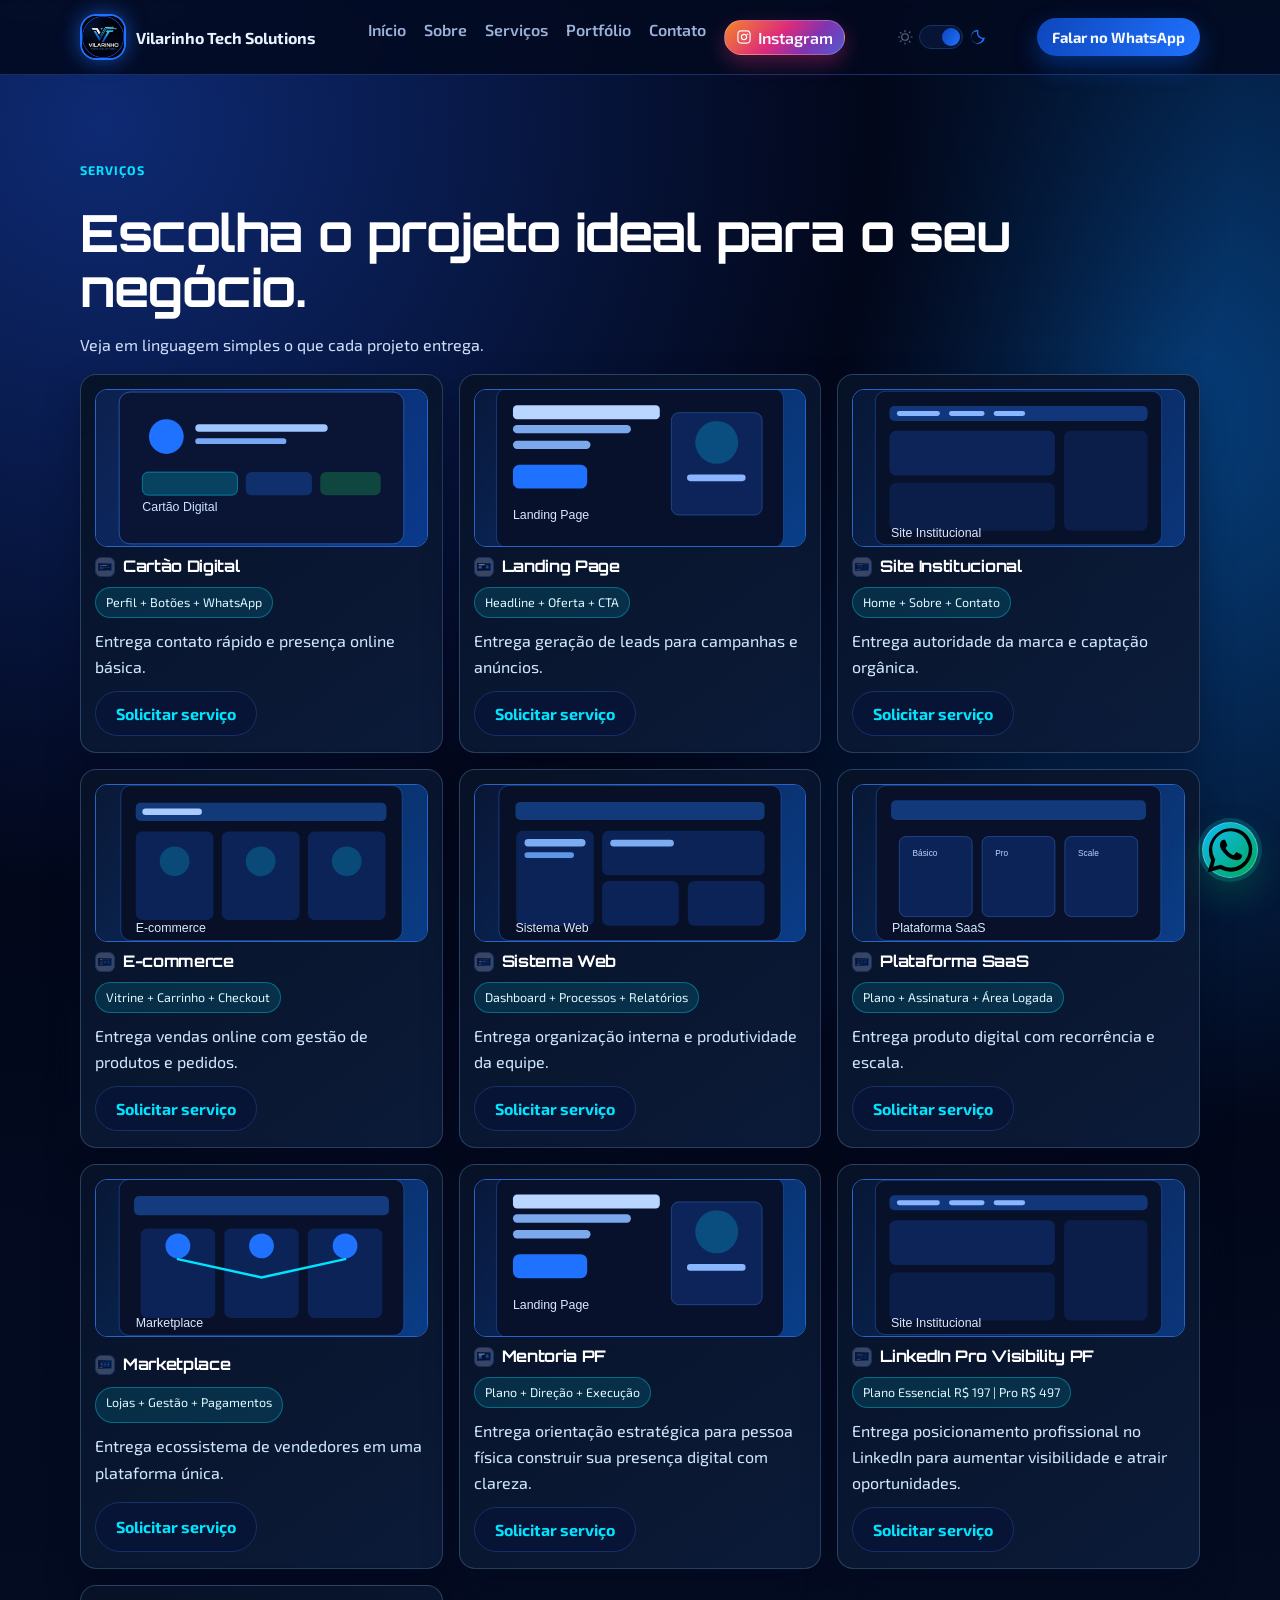
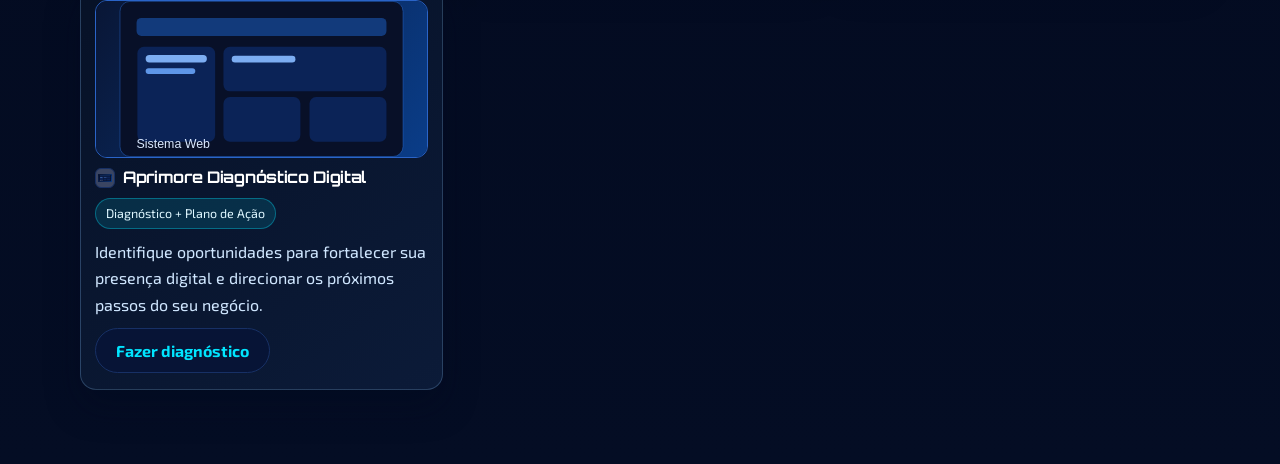
<file: servicos.html>
<!doctype html>
<html lang="pt-BR" data-theme="dark">
  <head>
    <meta charset="UTF-8" />
    <meta name="viewport" content="width=device-width, initial-scale=1.0" />
    <title>Serviços | Vilarinho Tech Solutions</title>
    <meta
      name="description"
      content="Tipos de projeto da Vilarinho Tech Solutions com linguagem simples e foco no que cada serviço entrega."
    />
    <link rel="preconnect" href="https://fonts.googleapis.com" />
    <link rel="preconnect" href="https://fonts.gstatic.com" crossorigin />
    <link
      href="https://fonts.googleapis.com/css2?family=Exo+2:wght@400;500;600;700&family=Orbitron:wght@500;700;800&display=swap"
      rel="stylesheet"
    />
    <link rel="icon" type="image/jpeg" href="assets/logo_.jpg" />
    <link rel="stylesheet" href="style.css" />
  </head>
  <body>
    <div class="bg-floating-icons" aria-hidden="true">
      <span>WEB</span>
      <span>API</span>
      <span>UI</span>
      <span>SEO</span>
      <span>VTS</span>
      <span>DATA</span>
    </div>

    <header class="topbar">
      <div class="container topbar-inner">
        <a class="brand" href="index.html#inicio">
          <img src="assets/logo_.jpg" alt="Vilarinho Tech Solutions" />
          <span>Vilarinho Tech Solutions</span>
        </a>

        <nav class="nav">
          <a href="index.html#inicio">Início</a>
          <a href="index.html#sobre">Sobre</a>
          <a href="servicos.html">Serviços</a>
          <a href="index.html#portfolio">Portfólio</a>
          <a href="index.html#contato">Contato</a>
          <a
            class="instagram-link"
            href="https://www.instagram.com/vilarinho_tech_solutions/"
            target="_blank"
            rel="noreferrer"
          >
            <svg viewBox="0 0 24 24" aria-hidden="true">
              <path
                d="M7.75 2h8.5A5.75 5.75 0 0122 7.75v8.5A5.75 5.75 0 0116.25 22h-8.5A5.75 5.75 0 012 16.25v-8.5A5.75 5.75 0 017.75 2zm0 1.8A3.95 3.95 0 003.8 7.75v8.5a3.95 3.95 0 003.95 3.95h8.5a3.95 3.95 0 003.95-3.95v-8.5a3.95 3.95 0 00-3.95-3.95h-8.5zM12 7.2A4.8 4.8 0 1112 16.8 4.8 4.8 0 0112 7.2zm0 1.8a3 3 0 100 6 3 3 0 000-6zm5.25-2.15a1.15 1.15 0 110 2.3 1.15 1.15 0 010-2.3z"
              ></path>
            </svg>
            <span>Instagram</span></a
          >
        </nav>

        <label
          class="theme-toggle"
          for="theme-toggle-input"
          aria-label="Alternar tema claro ou escuro"
        >
          <span class="theme-icon theme-icon-sun" aria-hidden="true">
            <svg viewBox="0 0 24 24">
              <path
                d="M12 6.2a5.8 5.8 0 100 11.6 5.8 5.8 0 000-11.6zm0 1.8a4 4 0 110 8 4 4 0 010-8zM12 1.5a.9.9 0 01.9.9v1.7a.9.9 0 11-1.8 0V2.4a.9.9 0 01.9-.9zm0 18.8a.9.9 0 01.9.9v1.3a.9.9 0 11-1.8 0v-1.3a.9.9 0 01.9-.9zM4.4 4.4a.9.9 0 011.27 0l1.2 1.2A.9.9 0 115.6 6.87l-1.2-1.2a.9.9 0 010-1.27zm13.53 13.53a.9.9 0 011.27 0l.9.9a.9.9 0 11-1.27 1.27l-.9-.9a.9.9 0 010-1.27zM1.5 12a.9.9 0 01.9-.9h1.7a.9.9 0 110 1.8H2.4a.9.9 0 01-.9-.9zm18.8 0a.9.9 0 01.9-.9h1.3a.9.9 0 110 1.8h-1.3a.9.9 0 01-.9-.9zM4.4 19.6a.9.9 0 010-1.27l1.2-1.2a.9.9 0 111.27 1.27l-1.2 1.2a.9.9 0 01-1.27 0zm13.53-13.53a.9.9 0 010-1.27l.9-.9a.9.9 0 111.27 1.27l-.9.9a.9.9 0 01-1.27 0z"
              ></path>
            </svg>
          </span>
          <input type="checkbox" id="theme-toggle-input" />
          <span class="theme-toggle-track" aria-hidden="true"
            ><span class="theme-toggle-thumb"></span
          ></span>
          <span class="theme-icon theme-icon-moon" aria-hidden="true">
            <svg viewBox="0 0 24 24">
              <path
                d="M13.4 2.1a.9.9 0 01.84 1.22 7.15 7.15 0 008.44 9.45.9.9 0 011.01 1.26A10.5 10.5 0 1112.34 1.2a.9.9 0 011.06.9zm-1.2 1.56A8.7 8.7 0 1020.28 15a8.95 8.95 0 01-8.08-11.34z"
              ></path>
            </svg>
          </span>
        </label>

        <a
          class="btn btn-sm"
          href="https://wa.me/5541987039711"
          target="_blank"
          rel="noreferrer"
          >Falar no WhatsApp</a
        >
      </div>
    </header>

    <main class="section">
      <div class="container">
        <p class="section-label">Serviços</p>
        <h1>Escolha o projeto ideal para o seu negócio.</h1>
        <p class="subtitle">
          Veja em linguagem simples o que cada projeto entrega.
        </p>

        <div class="template-grid">
          <article class="template-card">
            <img
              class="template-thumb"
              src="assets/servicos/cartao-digital.svg"
              alt="Prévia visual de Cartão Digital"
            />
            <div class="template-title-row">
              <img
                class="template-favicon"
                src="assets/servicos/cartao-digital.svg"
                alt="Favicon Cartão Digital"
              />
              <h4>Cartão Digital</h4>
            </div>
            <div class="template-preview">Perfil + Botões + WhatsApp</div>
            <p>Entrega contato rápido e presença online básica.</p>
            <a
              href="https://wa.me/5541987039711?text=Olá%20Vilarinho%20Tech!%20Quero%20solicitar%20Cartão%20Digital."
              class="btn btn-ghost"
              target="_blank"
              rel="noreferrer"
              >Solicitar serviço</a
            >
          </article>

          <article class="template-card">
            <img
              class="template-thumb"
              src="assets/servicos/landing-page.svg"
              alt="Prévia visual de Landing Page"
            />
            <div class="template-title-row">
              <img
                class="template-favicon"
                src="assets/servicos/landing-page.svg"
                alt="Favicon Landing Page"
              />
              <h4>Landing Page</h4>
            </div>
            <div class="template-preview">Headline + Oferta + CTA</div>
            <p>Entrega geração de leads para campanhas e anúncios.</p>
            <a
              href="https://wa.me/5541987039711?text=Olá%20Vilarinho%20Tech!%20Quero%20solicitar%20Landing%20Page."
              class="btn btn-ghost"
              target="_blank"
              rel="noreferrer"
              >Solicitar serviço</a
            >
          </article>

          <article class="template-card">
            <img
              class="template-thumb"
              src="assets/servicos/site-institucional.svg"
              alt="Prévia visual de Site Institucional"
            />
            <div class="template-title-row">
              <img
                class="template-favicon"
                src="assets/servicos/site-institucional.svg"
                alt="Favicon Site Institucional"
              />
              <h4>Site Institucional</h4>
            </div>
            <div class="template-preview">Home + Sobre + Contato</div>
            <p>Entrega autoridade da marca e captação orgânica.</p>
            <a
              href="https://wa.me/5541987039711?text=Olá%20Vilarinho%20Tech!%20Quero%20solicitar%20Site%20Institucional."
              class="btn btn-ghost"
              target="_blank"
              rel="noreferrer"
              >Solicitar serviço</a
            >
          </article>

          <article class="template-card">
            <img
              class="template-thumb"
              src="assets/servicos/ecommerce.svg"
              alt="Prévia visual de E-commerce"
            />
            <div class="template-title-row">
              <img
                class="template-favicon"
                src="assets/servicos/ecommerce.svg"
                alt="Favicon E-commerce"
              />
              <h4>E-commerce</h4>
            </div>
            <div class="template-preview">Vitrine + Carrinho + Checkout</div>
            <p>Entrega vendas online com gestão de produtos e pedidos.</p>
            <a
              href="https://wa.me/5541987039711?text=Olá%20Vilarinho%20Tech!%20Quero%20solicitar%20E-commerce."
              class="btn btn-ghost"
              target="_blank"
              rel="noreferrer"
              >Solicitar serviço</a
            >
          </article>

          <article class="template-card">
            <img
              class="template-thumb"
              src="assets/servicos/sistema-web.svg"
              alt="Prévia visual de Sistema Web"
            />
            <div class="template-title-row">
              <img
                class="template-favicon"
                src="assets/servicos/sistema-web.svg"
                alt="Favicon Sistema Web"
              />
              <h4>Sistema Web</h4>
            </div>
            <div class="template-preview">
              Dashboard + Processos + Relatórios
            </div>
            <p>Entrega organização interna e produtividade da equipe.</p>
            <a
              href="https://wa.me/5541987039711?text=Olá%20Vilarinho%20Tech!%20Quero%20solicitar%20Sistema%20Web."
              class="btn btn-ghost"
              target="_blank"
              rel="noreferrer"
              >Solicitar serviço</a
            >
          </article>

          <article class="template-card">
            <img
              class="template-thumb"
              src="assets/servicos/saas.svg"
              alt="Prévia visual de Plataforma SaaS"
            />
            <div class="template-title-row">
              <img
                class="template-favicon"
                src="assets/servicos/saas.svg"
                alt="Favicon Plataforma SaaS"
              />
              <h4>Plataforma SaaS</h4>
            </div>
            <div class="template-preview">Plano + Assinatura + Área Logada</div>
            <p>Entrega produto digital com recorrência e escala.</p>
            <a
              href="https://wa.me/5541987039711?text=Olá%20Vilarinho%20Tech!%20Quero%20solicitar%20Plataforma%20SaaS."
              class="btn btn-ghost"
              target="_blank"
              rel="noreferrer"
              >Solicitar serviço</a
            >
          </article>

          <article class="template-card">
            <img
              class="template-thumb"
              src="assets/servicos/marketplace.svg"
              alt="Prévia visual de Marketplace"
            />
            <div class="template-title-row">
              <img
                class="template-favicon"
                src="assets/servicos/marketplace.svg"
                alt="Favicon Marketplace"
              />
              <h4>Marketplace</h4>
            </div>
            <div class="template-preview">Lojas + Gestão + Pagamentos</div>
            <p>Entrega ecossistema de vendedores em uma plataforma única.</p>
            <a
              href="https://wa.me/5541987039711?text=Olá%20Vilarinho%20Tech!%20Quero%20solicitar%20Marketplace."
              class="btn btn-ghost"
              target="_blank"
              rel="noreferrer"
              >Solicitar serviço</a
            >
          </article>

          <article class="template-card">
            <img
              class="template-thumb"
              src="assets/servicos/landing-page.svg"
              alt="Prévia visual de Mentoria Pessoa Física"
            />
            <div class="template-title-row">
              <img
                class="template-favicon"
                src="assets/servicos/landing-page.svg"
                alt="Favicon Mentoria Pessoa Física"
              />
              <h4>Mentoria PF</h4>
            </div>
            <div class="template-preview">Plano + Direção + Execução</div>
            <p>
              Entrega orientação estratégica para pessoa física construir sua
              presença digital com clareza.
            </p>
            <a
              href="https://vilarinhofran-ui.github.io/Mentoria-Vilarinho-Tech/mentoria.index.html#investir"
              class="btn btn-ghost"
              target="_blank"
              rel="noreferrer"
              >Solicitar serviço</a
            >
          </article>

          <article class="template-card">
            <img
              class="template-thumb"
              src="assets/servicos/site-institucional.svg"
              alt="Prévia visual de LinkedIn Pro Visibility"
            />
            <div class="template-title-row">
              <img
                class="template-favicon"
                src="assets/servicos/site-institucional.svg"
                alt="Favicon LinkedIn Pro Visibility"
              />
              <h4>LinkedIn Pro Visibility PF</h4>
            </div>
            <div class="template-preview">
              Plano Essencial R$ 197 | Pro R$ 497
            </div>
            <p>
              Entrega posicionamento profissional no LinkedIn para aumentar
              visibilidade e atrair oportunidades.
            </p>
            <a
              href="https://vilarinhofran-ui.github.io/Mentoria-Vilarinho-Tech/index.html"
              class="btn btn-ghost"
              target="_blank"
              rel="noreferrer"
              >Solicitar serviço</a
            >
          </article>

          <article class="template-card">
            <img
              class="template-thumb"
              src="assets/servicos/sistema-web.svg"
              alt="Prévia visual de Aprimore Diagnóstico Digital"
            />
            <div class="template-title-row">
              <img
                class="template-favicon"
                src="assets/servicos/sistema-web.svg"
                alt="Favicon Aprimore Diagnóstico Digital"
              />
              <h4>Aprimore Diagnóstico Digital</h4>
            </div>
            <div class="template-preview">Diagnóstico + Plano de Ação</div>
            <p>
              Identifique oportunidades para fortalecer sua presença digital e
              direcionar os próximos passos do seu negócio.
            </p>
            <a
              href="https://vilarinho-tech-digital.netlify.app/"
              class="btn btn-ghost"
              target="_blank"
              rel="noreferrer"
              >Fazer diagnóstico</a
            >
          </article>
        </div>
      </div>
    </main>
    <a
      class="floating-whatsapp"
      href="https://wa.me/5541987039711?text=Olá%2C%20Vilarinho%20Tech!%20Quero%20mais%20informações."
      target="_blank"
      rel="noreferrer"
      aria-label="Falar no WhatsApp"
      title="Falar no WhatsApp"
    >
      <svg viewBox="0 0 24 24" aria-hidden="true">
        <path
          d="M19.11 4.89A9.9 9.9 0 003.6 16.57L2 22l5.56-1.55a9.91 9.91 0 004.73 1.2h.01A9.9 9.9 0 0019.11 4.89zM12.3 19.86a8.09 8.09 0 01-4.13-1.14l-.3-.18-3.3.92.9-3.22-.2-.33a8.09 8.09 0 0112.54-10.01 8.09 8.09 0 01-5.51 13.96zm4.44-6.03c-.24-.12-1.4-.69-1.62-.77-.22-.08-.38-.12-.54.12-.16.24-.62.77-.76.93-.14.16-.28.18-.52.06-.24-.12-1-.37-1.91-1.18-.7-.62-1.18-1.38-1.32-1.62-.14-.24-.02-.37.1-.49.11-.11.24-.28.36-.42.12-.14.16-.24.24-.4.08-.16.04-.3-.02-.42-.06-.12-.54-1.3-.74-1.78-.2-.48-.4-.41-.54-.42h-.46c-.16 0-.42.06-.64.3-.22.24-.84.82-.84 2s.86 2.32.98 2.48c.12.16 1.7 2.6 4.12 3.65.58.25 1.04.4 1.39.51.58.18 1.11.15 1.53.09.47-.07 1.4-.57 1.6-1.12.2-.55.2-1.02.14-1.12-.06-.1-.22-.16-.46-.28z"
        ></path>
      </svg>
    </a>

    <script src="theme.js"></script>
  </body>
</html>
</file>
<file: style.css>
/* ==========================
   UNIVERSAL COLOR TOKENS
==========================*/

:root {
  --text: #e8f1ff;
  --text-soft: #c8d5ef;
  --text-muted: #9cb2d9;
  --text-secondary: #a9b9da;

  --card: #071328;
  --card-alt: #0b1838;
  --surface: #0d1b3d;

  --border: #173065;

  --title: #ffffff;

  --icon: #82c7ff;

  --shadow-lg: 0 18px 40px rgba(0, 20, 65, 0.4);
}

:root {
  --bg: #02071a;
  --bg-alt: #06102a;
  --text: #e8f1ff;
  --text-soft: #c8d5ef;
  --text-muted: #9cb2d9;
  --text-secondary: #a9b9da;
  --muted: #9cb2d9;
  --line: #173065;
  --card: #050f2b;
  --card-alt: #0b1838;
  --surface: #0d1b3d;
  --brand: #1f72ff;
  --brand-dark: #0d46bb;
  --accent: #00e5ff;
  --danger-soft: #1b1623;
  --success-soft: #0a1d36;
  --radius: 18px;
  --shadow: 0 16px 40px rgba(0, 20, 65, 0.45);
  --page-bg:
    radial-gradient(circle at 8% 6%, #0e2a73 0, #02071a 34%, transparent 50%),
    radial-gradient(circle at 90% 20%, #063f7c 0, #02071a 36%, transparent 52%),
    linear-gradient(180deg, #02071a 0%, #040d24 100%);
  --alt-end: #f4f8ef;
  --urgent-bar-bg: linear-gradient(90deg, #0c2b75, #1f72ff, #0c2b75);
  --topbar-bg: rgba(3, 11, 33, 0.9);
  --ghost-bg: #071436;
  --ghost-text: var(--accent);
  --menu-toggle-bg: #071436;
  --mobile-nav-bg: #071436;
  --input-bg: #071436;
  --input-text: var(--text);
  --input-placeholder: #7a96c1;
}

html[data-theme="light"] {
  --bg: #f4f8ff;
  --bg-alt: #eef5ff;
  --text: #10233f;
  --text-soft: #355070;
  --text-muted: #60789b;
  --text-secondary: #6e85a6;
  --muted: #60789b;
  --line: #d8e4f4;
  --card: #ffffff;
  --card-alt: #f7f9fc;
  --surface: #edf4ff;
  --border: #cfdff2;
  --title: #0f2440;
  --icon: #1766ff;
  --brand: #1261ff;
  --brand-dark: #0d4ecb;
  --accent: #0074ff;
  --danger-soft: #fff5f7;
  --success-soft: #f2f8ff;
  --shadow: 0 16px 42px rgba(16, 39, 90, 0.12);
  --page-bg:
    radial-gradient(circle at 8% 6%, #dceaff 0, #f4f8ff 34%, transparent 50%),
    radial-gradient(circle at 90% 20%, #c9dcff 0, #f4f8ff 36%, transparent 52%),
    linear-gradient(180deg, #f4f8ff 0%, #f8fbff 100%);
  --alt-end: #ffffff;
  --urgent-bar-bg: linear-gradient(90deg, #0f57d8, #3b8cff, #0f57d8);
  --topbar-bg: rgba(255, 255, 255, 0.9);
  --ghost-bg: #eaf4ff;
  --ghost-text: #0d4ecb;
  --menu-toggle-bg: #f7faff;
  --mobile-nav-bg: #ffffff;
  --input-bg: #ffffff;
  --input-text: #10233f;
  --input-placeholder: #6d84a1;
}

html[data-theme="dark"] {
  --surface-1: #071126;
  --surface-2: #0b1833;
  --surface-3: #0d2148;

  --heading: #f4f8ff;
  --paragraph: #bfd2ee;

  --text-primary: #edf4ff;
  --text-secondary: #9db6d9;
  --text-tertiary: #6e89af;

  --glass-bg: rgba(9, 18, 40, 0.58);
  --glass-border: rgba(255, 255, 255, 0.06);
}

* {
  box-sizing: border-box;
}

html,
body {
  margin: 0;
  padding: 0;
  overflow-x: hidden;
  font-family: "Exo 2", sans-serif;
  color: var(--text);
  background: var(--page-bg);
}

body {
  position: relative;
  --icons-intensity: 0.22;
  --float-scale: 0.9;
  --float-duration: 32s;
  text-rendering: optimizeLegibility;
  -webkit-font-smoothing: antialiased;
  -moz-osx-font-smoothing: grayscale;
}

h1,
h2,
h3,
h4,
h5,
h6 {
  color: var(--title);
  letter-spacing: 0.01em;
}

p,
li,
span,
div,
a {
  color: inherit;
}

.hero h1,
.hero p,
.hero .hero-card,
.section h2,
.section h3,
.section p,
.template-card p,
.review-card p,
.footer p {
  text-shadow: 0 0 0.8px rgba(255, 255, 255, 0.12);
}

html[data-theme="light"] .hero h1,
html[data-theme="light"] .hero p,
html[data-theme="light"] .section h2,
html[data-theme="light"] .section h3,
html[data-theme="light"] .section p,
html[data-theme="light"] .template-card p,
html[data-theme="light"] .review-card p,
html[data-theme="light"] .footer p {
  text-shadow: none;
}

body[data-icon-zone="hero"] {
  --icons-intensity: 0.3;
  --float-scale: 1;
  --float-duration: 22s;
}

body[data-icon-zone="inner"] {
  --icons-intensity: 0.22;
  --float-scale: 0.9;
  --float-duration: 32s;
}

.bg-floating-icons {
  position: fixed;
  inset: 0;
  pointer-events: none;
  z-index: 0;
  opacity: var(--icons-intensity);
  transition: opacity 0.35s ease;
}

.bg-floating-icons .float-icon {
  position: absolute;
  width: 52px;
  height: 52px;
  border-radius: 14px;
  border: 1px solid color-mix(in srgb, var(--line) 75%, transparent 25%);
  background:
    radial-gradient(
      circle at 20% 22%,
      rgba(0, 229, 255, 0.34),
      transparent 58%
    ),
    color-mix(in srgb, var(--card) 78%, transparent 22%);
  color: color-mix(in srgb, var(--accent) 84%, #ffffff 16%);
  backdrop-filter: blur(2px);
  box-shadow: 0 10px 24px rgba(2, 19, 56, 0.28);
  --x1: 8px;
  --y1: -16px;
  --x2: -10px;
  --y2: -8px;
  --x3: 6px;
  --y3: 10px;
  --r1: 5deg;
  --r2: -4deg;
  --r3: 3deg;
  animation:
    bg-float-orbit var(--icon-duration, var(--float-duration)) ease-in-out
      infinite,
    bg-icon-pulse 6s ease-in-out infinite;
}

.bg-floating-icons .float-icon svg {
  width: 24px;
  height: 24px;
  position: absolute;
  inset: 0;
  margin: auto;
}

.bg-floating-icons .float-icon-code {
  left: 6%;
  top: 16%;
  --x1: 110px;
  --y1: -72px;
  --x2: 168px;
  --y2: 48px;
  --x3: 42px;
  --y3: 96px;
  --icon-duration: 31s;
  animation-delay: 0.3s;
}

.bg-floating-icons .float-icon-cloud {
  left: 82.5%;
  top: 22%;
  --x1: -124px;
  --y1: 64px;
  --x2: -186px;
  --y2: 136px;
  --x3: -58px;
  --y3: 182px;
  --icon-duration: 38s;
  animation-delay: 2.2s;
}

.bg-floating-icons .float-icon-mobile {
  left: 14%;
  top: 57%;
  --x1: 142px;
  --y1: -88px;
  --x2: 214px;
  --y2: 36px;
  --x3: 78px;
  --y3: 118px;
  --icon-duration: 35s;
  animation-delay: 4.2s;
}

.bg-floating-icons .float-icon-shield {
  left: 76%;
  top: 63%;
  --x1: -118px;
  --y1: -94px;
  --x2: -202px;
  --y2: 28px;
  --x3: -64px;
  --y3: 136px;
  --icon-duration: 41s;
  animation-delay: 3s;
}

.bg-floating-icons .float-icon-chart {
  left: 44%;
  top: 30%;
  --x1: -136px;
  --y1: 82px;
  --x2: 104px;
  --y2: 166px;
  --x3: 184px;
  --y3: -24px;
  --icon-duration: 34s;
  animation-delay: 5.1s;
}

.bg-floating-icons .float-icon-rocket {
  left: 53.5%;
  top: 73%;
  --x1: 132px;
  --y1: -146px;
  --x2: -94px;
  --y2: -202px;
  --x3: -174px;
  --y3: -62px;
  --icon-duration: 29s;
  animation-delay: 1.4s;
}

@keyframes bg-float-orbit {
  0%,
  100% {
    transform: translate3d(0, 0, 0) rotate(0deg);
  }
  25% {
    transform: translate3d(
        calc(var(--x1) * var(--float-scale)),
        calc(var(--y1) * var(--float-scale)),
        0
      )
      rotate(var(--r1));
  }
  50% {
    transform: translate3d(
        calc(var(--x2) * var(--float-scale)),
        calc(var(--y2) * var(--float-scale)),
        0
      )
      rotate(var(--r2));
  }
  75% {
    transform: translate3d(
        calc(var(--x3) * var(--float-scale)),
        calc(var(--y3) * var(--float-scale)),
        0
      )
      rotate(var(--r3));
  }
}

@keyframes bg-icon-pulse {
  0%,
  100% {
    opacity: 0.68;
    filter: saturate(0.88);
  }
  50% {
    opacity: 1;
    filter: saturate(1.2);
  }
}

.topbar,
.urgent-bar,
main,
.footer {
  position: relative;
  z-index: 1;
}

a {
  color: inherit;
  text-decoration: none;
}

p {
  line-height: 1.65;
}

.container {
  width: min(1120px, 92vw);
  margin: 0 auto;
}

.urgent-bar {
  text-align: center;
  font-size: 0.92rem;
  padding: 8px 14px;
  color: var(--heading);
  background: var(--urgent-bar-bg);
  font-weight: 700;
  letter-spacing: 0.03em;
}

.urgent-bar.is-typing::after {
  content: "";
  display: inline-block;
  width: 2px;
  height: 0.95em;
  margin-left: 4px;
  vertical-align: -0.08em;
  background: rgba(255, 255, 255, 0.95);
  animation: urgent-caret-blink 0.8s steps(1, end) infinite;
}

@keyframes urgent-caret-blink {
  0%,
  49% {
    opacity: 1;
  }
  50%,
  100% {
    opacity: 0;
  }
}

.topbar {
  position: sticky;
  top: 0;
  z-index: 90;
  backdrop-filter: blur(10px);
  border-bottom: 1px solid var(--line);
  background: var(--topbar-bg);
}

.topbar-inner {
  display: flex;
  align-items: center;
  justify-content: space-between;
  gap: 16px;
  padding: 14px 0;
}

.brand,
.brand-mini {
  display: inline-flex;
  align-items: center;
  gap: 10px;
  font-weight: 700;
}

.brand img,
.brand-mini img {
  width: 46px;
  height: 46px;
  object-fit: cover;
  border-radius: 16px;
  border: 2px solid #1f72ff;
  box-shadow: 0 0 20px rgba(31, 114, 255, 0.6);
}

.menu-toggle {
  display: none;
  width: 40px;
  height: 40px;
  border: 1px solid var(--line);
  border-radius: 10px;
  background: var(--menu-toggle-bg);
  padding: 8px;
}

.menu-toggle span {
  display: block;
  height: 3px;
  width: 22px;
  border-radius: 999px;
  background: #0a58c9;
  margin: 3px auto;
  box-shadow: 0 1px 2px rgba(8, 54, 122, 0.22);
  transition:
    transform 0.25s ease,
    opacity 0.25s ease;
}

html[data-theme="dark"] .menu-toggle span {
  background: #72d8ff;
  box-shadow: 0 1px 4px rgba(0, 229, 255, 0.42);
}

.menu-toggle.active span:nth-child(1) {
  transform: translateY(7px) rotate(45deg);
}

.menu-toggle.active span:nth-child(2) {
  opacity: 0;
}

.menu-toggle.active span:nth-child(3) {
  transform: translateY(-7px) rotate(-45deg);
}

.nav {
  display: flex;
  gap: 18px;
  font-weight: 600;
  color: var(--muted);
}

.nav a:hover {
  color: var(--brand-dark);
}

.instagram-link {
  display: inline-flex;
  align-items: center;
  gap: 6px;
  padding: 7px 11px;
  border-radius: 999px;
  color: var(--heading);
  background: linear-gradient(
    135deg,
    #f58529,
    #dd2a7b 45%,
    #8134af 70%,
    #515bd4
  );
  border: 1px solid rgba(255, 255, 255, 0.22);
  box-shadow: 0 8px 20px rgba(221, 42, 123, 0.35);
}

.instagram-link svg {
  width: 16px;
  height: 16px;
  fill: currentColor;
}

.instagram-link:hover {
  color: var(--heading);
  filter: brightness(1.05);
}

.admin-icon-link {
  width: 34px;
  height: 34px;
  border-radius: 10px;
  border: 1px solid var(--line);
  display: inline-flex;
  align-items: center;
  justify-content: center;
  background: var(--ghost-bg);
  color: var(--accent);
}

.admin-icon-link svg {
  width: 18px;
  height: 18px;
  fill: currentColor;
}

.admin-icon-link:hover {
  border-color: var(--accent);
  color: var(--title);
}

.btn {
  border: 0;
  border-radius: 999px;
  padding: 12px 20px;
  font-weight: 700;
  display: inline-flex;
  align-items: center;
  justify-content: center;
  background: linear-gradient(120deg, var(--brand-dark), var(--brand));
  color: var(--heading);
  box-shadow: 0 10px 24px rgba(0, 104, 255, 0.36);
  transition:
    transform 0.2s ease,
    box-shadow 0.2s ease;
}

.btn:hover {
  transform: translateY(-2px);
  box-shadow: 0 14px 26px rgba(0, 104, 255, 0.45);
}

.btn-sm {
  padding: 10px 15px;
  font-size: 0.93rem;
}

.btn-ghost {
  background: var(--ghost-bg);
  color: var(--ghost-text);
  border: 1px solid var(--line);
  box-shadow: none;
}

.hero {
  position: relative;
  overflow: hidden;
  padding: 68px 0 34px;
}

.bg-shape {
  position: absolute;
  border-radius: 50%;
  filter: blur(2px);
  opacity: 0.72;
  border: 1px solid color-mix(in srgb, var(--accent) 35%, transparent 65%);
  box-shadow:
    inset 0 0 34px rgba(143, 220, 255, 0.16),
    0 0 42px rgba(31, 114, 255, 0.18);
  animation:
    hero-shape-float 16s ease-in-out infinite,
    hero-shape-rotate 20s linear infinite;
}

.bg-shape-a {
  width: 360px;
  height: 360px;
  background:
    radial-gradient(
      circle at 30% 30%,
      rgba(142, 216, 255, 0.32),
      transparent 32%
    ),
    radial-gradient(
      circle at center,
      rgba(31, 114, 255, 0.16) 0,
      rgba(31, 114, 255, 0.08) 42%,
      transparent 68%
    ),
    conic-gradient(
      from 0deg,
      rgba(31, 114, 255, 0.5),
      rgba(0, 229, 255, 0.12),
      rgba(31, 114, 255, 0.5)
    );
  top: -150px;
  right: -80px;
}

.bg-shape-b {
  width: 320px;
  height: 320px;
  background:
    radial-gradient(
      circle at 64% 38%,
      rgba(142, 216, 255, 0.28),
      transparent 30%
    ),
    radial-gradient(
      circle at center,
      rgba(13, 70, 187, 0.18) 0,
      rgba(13, 70, 187, 0.08) 40%,
      transparent 70%
    ),
    conic-gradient(
      from 180deg,
      rgba(13, 70, 187, 0.45),
      rgba(0, 229, 255, 0.1),
      rgba(13, 70, 187, 0.45)
    );
  bottom: -150px;
  left: -90px;
  animation-direction: reverse, reverse;
}

@keyframes hero-shape-float {
  0%,
  100% {
    transform: translate3d(0, 0, 0) scale(1);
  }

  50% {
    transform: translate3d(10px, -14px, 0) scale(1.06);
  }
}

@keyframes hero-shape-rotate {
  from {
    rotate: 0deg;
  }

  to {
    rotate: 360deg;
  }
}

.hero-grid {
  position: relative;
  display: grid;
  grid-template-columns: 1.1fr 0.9fr;
  gap: 22px;
}

h1,
h2,
h3,
h4 {
  font-family: "Orbitron", sans-serif;
  letter-spacing: -0.02em;
  line-height: 1.08;
  margin: 0;
}

h1 {
  font-size: clamp(2rem, 4vw, 3.6rem);
  margin-top: 15px;
}

h2 {
  font-size: clamp(1.52rem, 2.8vw, 2.55rem);
}

h3 {
  font-size: 1.2rem;
}

.tag,
.hero-points span,
.strategy-cycle span {
  display: inline-flex;
  gap: 8px;
  align-items: center;
  padding: 8px 12px;
  border-radius: 999px;
  background: color-mix(in srgb, #05122f 88%, transparent 12%);
  border: 1px solid var(--line);
  color: color-mix(in srgb, #f3f8ff 90%, var(--accent) 10%);
  font-size: 0.88rem;
}

html[data-theme="light"] .tag,
html[data-theme="light"] .hero-points span,
html[data-theme="light"] .strategy-cycle span {
  background: #f0f6ff;
  border-color: #c7d8ef;
  color: #1f3e66;
}

.subtitle {
  color: color-mix(in srgb, var(--text) 78%, #6f9de4 22%);
  max-width: 66ch;
}
.hero-brand-badge {
  display: inline-flex;
  align-items: center;
  gap: 16px;
  padding: 14px 22px;
  border-radius: 18px;
  background: rgba(255, 255, 255, 0.95);
  backdrop-filter: blur(12px);
  -webkit-backdrop-filter: blur(12px);
  border: 1px solid rgba(255, 255, 255, 0.5);

  /* Efeito elevado */
  box-shadow:
    0 8px 20px rgba(0, 0, 0, 0.12),
    0 2px 6px rgba(0, 0, 0, 0.08);

  cursor: pointer;
  transition: all 0.35s ease;

  /* Animação de entrada */
  animation: floatIn 0.8s ease forwards;
}

.hero-brand-badge:hover {
  transform: translateY(-6px) scale(1.02);

  box-shadow:
    0 18px 40px rgba(10, 37, 64, 0.22),
    0 8px 18px rgba(230, 108, 55, 0.18);
}

.hero-brand-badge:active {
  transform: translateY(-2px) scale(0.99);

  box-shadow: 0 8px 18px rgba(10, 37, 64, 0.18);
}

.hero-brand-badge img {
  width: 58px;
  height: 58px;
  border-radius: 14px;
  object-fit: cover;

  animation: logoPulse 2.5s cubic-bezier(0.4, 0, 0.2, 1) infinite;
}

@keyframes logoPulse {
  0% {
    transform: scale(1);
  }

  20% {
    transform: scale(1.06);
  }

  50% {
    transform: scale(1.18);
  }

  80% {
    transform: scale(1.06);
  }

  100% {
    transform: scale(1);
  }
}

.hero-brand-badge:hover img {
  transform: scale(1.08);
}

.hero-brand-label {
  display: block;
  font-size: 0.82rem;
  margin-bottom: 5px;
  color: var(--text-soft);
}

.hero-brand-badge strong {
  display: block;
  color: var(--title);
  font-size: 1rem;
  font-weight: 700;
  margin-bottom: 5px;
}

.hero-brand-badge .hero-brand-name {
  color: #1f72ff;
}

.hero-highlight-card h2 {
  color: var(--title);
  font-size: clamp(1.5rem, 2.4vw, 2.1rem);
  line-height: 1.15;
  margin: 0 0 10px;
}

.hero-highlight-card p {
  color: var(--text-soft);
  margin: 0;
  font-size: 1rem;
}

@keyframes logoFloat {
  0%,
  100% {
    transform: translateY(0);
  }

  50% {
    transform: translateY(-8px);
  }
}

.hero-actions {
  margin-top: 24px;
  display: flex;
  flex-wrap: wrap;
  gap: 12px;
}

.hero-points {
  margin-top: 18px;
  display: flex;
  flex-wrap: wrap;
  gap: 9px;
}

.hero-card {
  border: 1px solid color-mix(in srgb, var(--line) 80%, #8fc9ff 20%);
  border-radius: var(--radius);
  background: linear-gradient(
    145deg,
    rgba(7, 19, 40, 0.98),
    rgba(11, 29, 60, 0.96)
  );
  padding: 22px;
  box-shadow: 0 20px 42px rgba(2, 14, 41, 0.48);
}

html[data-theme="light"] .hero-card {
  border-color: #c8dbf2;
  background: linear-gradient(145deg, #ffffff, #eaf4ff);
  box-shadow: 0 18px 34px rgba(27, 71, 125, 0.14);
}

.hero-card h3 {
  color: var(--title);
  margin-bottom: 10px;
  font-size: 1.08rem;
  letter-spacing: 0.01em;
}

.hero-card ul {
  margin: 10px 0 0;
  padding-left: 0;
  line-height: 1.65;
  list-style: none;
  display: grid;
  gap: 10px;
}

.hero-card ul li {
  border: 1px solid rgba(143, 201, 255, 0.25);
  border-radius: 12px;
  padding: 10px 12px;
  background: rgba(255, 255, 255, 0.055);
  color: var(--text-soft);
  box-shadow: inset 0 1px 0 rgba(255, 255, 255, 0.04);
}

html[data-theme="light"] .hero-card ul li {
  border-color: #d4e3f5;
  background: #f7fbff;
  color: #294c75;
  box-shadow: none;
}

.hero-li-icon {
  margin-top: 8px;
  width: 30px;
  height: 30px;
  border-radius: 9px;
  display: inline-flex;
  align-items: center;
  justify-content: center;
  border: 1px solid color-mix(in srgb, var(--line) 76%, transparent 24%);
  color: color-mix(in srgb, var(--accent) 82%, #ffffff 18%);
  background: color-mix(in srgb, var(--ghost-bg) 85%, transparent 15%);
}

html[data-theme="light"] .hero-li-icon {
  border-color: #c7dcf5;
  color: #0d5ac8;
  background: #e8f3ff;
}

.hero-li-icon svg {
  width: 16px;
  height: 16px;
}

.section {
  padding: 74px 0;
}

.alt {
  background: linear-gradient(160deg, var(--bg-alt) 0%, var(--alt-end) 100%);
}

.theme-toggle {
  display: inline-flex;
  align-items: center;
  gap: 6px;
  color: var(--muted);
  font-size: 0.8rem;
  font-weight: 700;
}

.theme-toggle input {
  position: absolute;
  opacity: 0;
  pointer-events: none;
}

.theme-icon {
  width: 16px;
  height: 16px;
  display: inline-flex;
  align-items: center;
  justify-content: center;
  pointer-events: none;
  color: var(--muted);
  opacity: 0.55;
  transition: opacity 0.2s ease;
}

.theme-icon svg {
  width: 100%;
  height: 100%;
  fill: currentColor;
}

.theme-toggle-track {
  width: 44px;
  height: 24px;
  border-radius: 999px;
  border: 1px solid var(--line);
  background: var(--ghost-bg);
  padding: 2px;
  display: inline-flex;
  align-items: center;
}

.theme-toggle-thumb {
  width: 18px;
  height: 18px;
  border-radius: 50%;
  background: linear-gradient(120deg, var(--brand-dark), var(--brand));
  transition: transform 0.2s ease;
  transform: translateX(0);
}

#theme-toggle-input:checked + .theme-toggle-track .theme-toggle-thumb {
  transform: translateX(20px);
}

#theme-toggle-input:not(:checked) ~ .theme-icon-sun {
  opacity: 1;
  color: var(--brand-dark);
}

#theme-toggle-input:checked ~ .theme-icon-moon {
  opacity: 1;
  color: var(--brand);
}

.section-label {
  display: inline-block;
  margin-bottom: 8px;
  color: var(--accent);
  text-transform: uppercase;
  letter-spacing: 0.08em;
  font-weight: 700;
  font-size: 0.78rem;
}

.split {
  display: grid;
  grid-template-columns: 1fr 1fr;
  gap: 18px;
  align-items: start;
}

#sobre .split {
  grid-template-columns: 1.08fr 0.92fr;
  align-items: stretch;
}

.about-copy {
  display: grid;
  align-content: center;
  gap: 2px;
}

.about-headline {
  min-height: 2.6em;
}

.about-headline.is-typing::after {
  content: "";
  display: inline-block;
  width: 0.08em;
  height: 1em;
  margin-left: 0.08em;
  vertical-align: -0.08em;
  background: currentColor;
  animation: urgent-caret-blink 0.8s steps(1, end) infinite;
}

#about-headline-primary,
#about-headline-accent {
  white-space: pre-wrap;
}

#about-headline-accent {
  color: var(--brand);
}

.about-copy > p {
  max-width: 62ch;
}

.profile-grid {
  display: grid;
  grid-template-columns: 0.9fr 1.1fr;
  gap: 18px;
  align-items: center;
}

.profile-photo-wrap {
  border: 1px solid var(--line);
  border-radius: var(--radius);
  padding: 12px;
  background: var(--card);
  box-shadow: var(--shadow);
}

.profile-photo {
  width: 100%;
  max-height: 520px;
  object-fit: cover;
  border-radius: 12px;
  display: block;
}

.company-badges {
  display: flex;
  gap: 20px;
  flex-wrap: wrap;
  justify-content: center;
}

.company-badge {
  display: flex;
  align-items: center;
  gap: 14px;
  padding: 18px;
  background: var(--card);
  border: 1px solid var(--line);
  border-radius: 18px;
  min-height: 110px;
  box-shadow: var(--shadow);
}

/* Logo esquerda */
.company-logo {
  width: 64px;
  height: 64px;
  flex-shrink: 0;
  object-fit: contain;
  border-radius: 14px;
}

/* Área texto */
.company-info {
  display: flex;
  flex-direction: column;
  text-align: left;
}

/* Categoria */
.company-info .badge-type {
  font-size: 0.65rem;
  letter-spacing: 1px;
  font-weight: 700;
  color: var(--accent);
  margin-bottom: 4px;
}

/* Nome */
.company-badge strong {
  font-size: 1.05rem;
  line-height: 1.2;
  font-weight: 700;
  color: var(--title);
}

/* Descrição */
.company-badge p {
  margin: 5px 0 0;
  font-size: 0.85rem;
  color: var(--text-soft);
}
.panel-group {
  display: grid;
  gap: 12px;
}

.panel {
  border: 1px solid var(--line);
  border-radius: var(--radius);
  background: var(--card);
  padding: 18px;
}

.panel ul {
  margin: 10px 0 0;
  padding-left: 20px;
}

.panel-list {
  list-style: none;
  margin: 12px 0 0;
  padding: 0;
  display: grid;
  gap: 10px;
}

.panel-list li {
  display: grid;
  grid-template-columns: 22px 1fr;
  gap: 10px;
  align-items: start;
}

.panel-li-icon {
  width: 22px;
  height: 22px;
  border-radius: 50%;
  display: inline-flex;
  align-items: center;
  justify-content: center;
  font-weight: 800;
  font-size: 0.78rem;
  line-height: 1;
}

.warning .panel-li-icon {
  color: #ffe5e8;
  border: 1px solid color-mix(in srgb, #ff6b80 68%, transparent 32%);
  background: color-mix(in srgb, #8f1f34 66%, transparent 34%);
}

.success .panel-li-icon {
  color: #ddf9ff;
  border: 1px solid color-mix(in srgb, #2f9dff 70%, transparent 30%);
  background: color-mix(in srgb, #0e4f8d 62%, transparent 38%);
}

html[data-theme="light"] .warning .panel-li-icon {
  color: #a30f2f;
  border-color: #e6a7b5;
  background: #fdeef1;
}

html[data-theme="light"] .success .panel-li-icon {
  color: #0c4a7e;
  border-color: #9ec7ea;
  background: #e9f4ff;
}

.warning {
  background: var(--danger-soft);
}

.success {
  background: var(--success-soft);
}

.steps-grid,
.cards,
.stats,
.portfolio-grid,
.testimonials {
  margin-top: 20px;
  display: grid;
  gap: 14px;
}

.steps-grid {
  grid-template-columns: repeat(3, minmax(0, 1fr));
}

.strategy-cycle {
  margin-top: 16px;
  display: flex;
  flex-wrap: wrap;
  gap: 8px;
}

.reference-metrics {
  margin-top: 18px;
  display: grid;
  grid-template-columns: repeat(4, minmax(0, 1fr));
  gap: 12px;
}

.reference-metrics article {
  border: 1px solid var(--line);
  border-radius: var(--radius);
  background: var(--card);
  padding: 16px;
  display: grid;
  gap: 7px;
}

.reference-metrics strong {
  font-family: "Orbitron", sans-serif;
  color: var(--accent);
  font-size: 1.16rem;
}

.reference-metrics span {
  color: var(--muted);
  line-height: 1.4;
}

.steps-grid article,
.service-card,
.project-card,
.testimonials blockquote {
  border-radius: var(--radius);
  border: 1px solid var(--line);
  background: var(--card);
  padding: 18px;
}

.social-proof-cta {
  display: flex;
  width: fit-content;
  margin: 20px auto 0;
  justify-content: center;
}

.steps-grid strong {
  display: inline-flex;
  width: 34px;
  height: 34px;
  border-radius: 50%;
  align-items: center;
  justify-content: center;
  background: var(--brand-dark);
  color: var(--heading);
}

.cards {
  grid-template-columns: repeat(3, minmax(0, 1fr));
}

.service-card {
  box-shadow: var(--shadow);
}

.templates-title {
  margin-top: 18px;
  margin-bottom: 8px;
}

.template-grid {
  display: grid;
  grid-template-columns: repeat(3, minmax(0, 1fr));
  gap: 16px;
}

.template-card {
  border: 1px solid rgba(143, 201, 255, 0.24);
  border-radius: 16px;
  background: linear-gradient(
    145deg,
    rgba(7, 18, 39, 0.97),
    rgba(12, 28, 58, 0.95)
  );
  padding: 14px 14px 16px;
  display: grid;
  gap: 10px;
  box-shadow: 0 16px 34px rgba(1, 9, 32, 0.42);
  transition:
    transform 0.2s ease,
    box-shadow 0.2s ease,
    border-color 0.2s ease;
}

.template-title-row {
  display: flex;
  align-items: center;
  gap: 8px;
}

.template-favicon {
  width: 20px;
  height: 20px;
  border-radius: 6px;
  border: 1px solid var(--line);
  padding: 2px;
  background: color-mix(in srgb, var(--card) 74%, #cfe0ff 26%);
  object-fit: contain;
}

.template-head {
  display: flex;
  align-items: center;
  gap: 8px;
}

.template-icon {
  width: 28px;
  height: 28px;
  border-radius: 8px;
  border: 1px solid color-mix(in srgb, var(--brand) 58%, var(--line) 42%);
  background: color-mix(in srgb, var(--card) 72%, #cfe0ff 28%);
  color: color-mix(in srgb, var(--brand-dark) 72%, var(--text) 28%);
  display: inline-flex;
  align-items: center;
  justify-content: center;
  font-size: 0.68rem;
  font-weight: 700;
  letter-spacing: 0.03em;
}

.template-card:hover {
  transform: translateY(-4px);
  border-color: #2f74dd;
  box-shadow: 0 18px 36px rgba(0, 16, 50, 0.5);
}

.template-thumb {
  width: 100%;
  height: 158px;
  object-fit: cover;
  border-radius: 12px;
  border: 1px solid #2a64c8;
  background: color-mix(in srgb, var(--card) 80%, #052663 20%);
}

.template-preview {
  border: 1px solid rgba(0, 229, 255, 0.34);
  border-radius: 999px;
  padding: 7px 10px;
  font-size: 0.78rem;
  width: fit-content;
  color: #dff7ff;
  background: rgba(0, 229, 255, 0.12);
}

.template-card p {
  margin: 0;
  color: #cfe6ff;
}

html[data-theme="light"] .template-card h4 {
  color: #18335a;
}

html[data-theme="light"] .template-card p {
  color: #49658f;
}

html[data-theme="light"] .template-preview {
  color: #1c3f70;
  background: #e9f1ff;
}

.template-card .btn {
  width: fit-content;
}

.digital-diagnostic {
  position: relative;
  overflow: hidden;
  border-block: 1px solid var(--line);
  background:
    linear-gradient(110deg, rgba(0, 229, 255, 0.08), transparent 48%),
    var(--card);
}

.digital-diagnostic-grid {
  display: grid;
  grid-template-columns: minmax(0, 1.15fr) minmax(280px, 0.85fr);
  align-items: center;
  gap: 52px;
}

.digital-diagnostic .subtitle {
  max-width: 58ch;
  margin-bottom: 22px;
}

.digital-diagnostic-steps {
  display: grid;
  gap: 0;
  margin: 0;
  padding: 0;
  list-style: none;
  border-top: 1px solid var(--line);
}

.digital-diagnostic-steps li {
  display: grid;
  grid-template-columns: 46px 1fr;
  gap: 14px;
  align-items: center;
  padding: 16px 0;
  border-bottom: 1px solid var(--line);
}

.digital-diagnostic-steps strong {
  color: var(--accent);
  font-family: "Orbitron", sans-serif;
  font-size: 0.9rem;
}

.digital-diagnostic-steps span {
  color: var(--muted);
  line-height: 1.5;
}

.service-head {
  display: flex;
  align-items: center;
  gap: 10px;
  margin-bottom: 8px;
}

.service-icon {
  width: 24px;
  height: 24px;
  border-radius: 50%;
  display: inline-flex;
  align-items: center;
  justify-content: center;
  color: var(--accent);
  border: 1px solid var(--line);
  font-size: 0.7rem;
}

.icon-card-grid {
  margin-top: 14px;
  display: grid;
  grid-template-columns: repeat(3, minmax(0, 1fr));
  gap: 10px;
}

.mini-card {
  border: 1px solid var(--line);
  border-radius: 12px;
  background: color-mix(in srgb, var(--card) 86%, #113a7c 14%);
  padding: 10px 12px;
  display: flex;
  align-items: center;
  gap: 8px;
  font-weight: 600;
  color: color-mix(in srgb, var(--text) 86%, #79a5ea 14%);
}

.mini-card span {
  color: var(--accent);
}

.stats {
  grid-template-columns: repeat(4, minmax(0, 1fr));
}

.stats div {
  border: 1px solid var(--line);
  border-radius: 13px;
  background: var(--card);
  padding: 13px;
  text-align: center;
}

.stats strong {
  display: block;
  font-size: 1.35rem;
}

.portfolio-grid {
  grid-template-columns: repeat(3, minmax(0, 1fr));
}

.portfolio-section-header {
  position: relative;
  z-index: 2;
  display: grid;
  gap: 8px;
  margin-bottom: 24px;
}

.portfolio-section-header .section-label,
.portfolio-section-header h2,
.portfolio-section-header .subtitle {
  margin: 0;
}

.portfolio-marquee {
  margin-top: 20px;
  overflow: hidden;
  position: relative;
}

.portfolio-marquee-shell {
  position: relative;
  z-index: 1;
  margin-top: 0;
  display: grid;
  grid-template-columns: auto minmax(0, 1fr) auto;
  gap: 12px;
  align-items: center;
}

.portfolio-quote-cta {
  display: flex;
  width: fit-content;
  margin: 24px auto 0;
  justify-content: center;
  text-align: center;
}

.portfolio-marquee-shell .portfolio-marquee {
  margin-top: 0;
}

.portfolio-marquee-nav {
  width: 48px;
  height: 48px;
  border-radius: 14px;
  border: 1px solid var(--line);
  background: color-mix(in srgb, var(--card) 88%, #0f3d8a 12%);
  color: var(--text);
  display: inline-flex;
  align-items: center;
  justify-content: center;
  cursor: pointer;
  transition:
    transform 0.22s ease,
    border-color 0.22s ease,
    background-color 0.22s ease,
    box-shadow 0.22s ease;
}

.portfolio-marquee-nav:hover,
.portfolio-marquee-nav:focus-visible {
  transform: translateY(-2px);
  border-color: color-mix(in srgb, var(--brand) 64%, var(--line) 36%);
  background: color-mix(in srgb, var(--card) 76%, #1755b8 24%);
  box-shadow: 0 12px 24px rgba(3, 20, 52, 0.34);
  outline: none;
}

.portfolio-marquee-nav:disabled {
  opacity: 0.45;
  cursor: not-allowed;
  transform: none;
  box-shadow: none;
}

.portfolio-marquee-nav svg {
  width: 18px;
  height: 18px;
}

.portfolio-empty {
  width: 100%;
  border: 1px dashed color-mix(in srgb, var(--line) 72%, #73afff 28%);
  border-radius: 12px;
  padding: 24px;
  text-align: center;
  color: var(--muted);
  background: color-mix(in srgb, var(--card) 84%, #0e326d 16%);
}

.portfolio-grid.is-marquee {
  margin-top: 0;
  display: flex;
  flex-wrap: nowrap;
  width: max-content;
  animation: portfolio-marquee var(--marquee-duration, 34s) linear infinite;
  will-change: transform;
}

.portfolio-grid.is-marquee .project-card {
  flex: 0 0 min(360px, 82vw);
}

.portfolio-marquee:hover .portfolio-grid.is-marquee {
  animation-play-state: paused;
}

@keyframes portfolio-marquee {
  from {
    transform: translateX(0);
  }
  to {
    transform: translateX(-50%);
  }
}

.project-card {
  overflow: hidden;
  min-height: 280px;
  display: grid;
  grid-template-rows: 180px auto;
  color: var(--text);
  border-color: var(--line);
  background: var(--card);
  box-shadow: var(--shadow);
}

.project-card.portfolio-template-card {
  min-height: 0;
  grid-template-rows: 180px auto auto auto;
  border-radius: 12px;
  border: 1px solid color-mix(in srgb, var(--line) 82%, #79b3ff 18%);
  background: linear-gradient(
    180deg,
    color-mix(in srgb, var(--card) 94%, #133f86 6%),
    color-mix(in srgb, var(--card) 98%, #091a3f 2%)
  );
  box-shadow: 0 18px 36px rgba(2, 16, 48, 0.24);
}

.project-card.portfolio-template-card .project-link {
  width: fit-content;
}

.project-card.portfolio-template-card .template-title-row {
  padding: 16px 16px 0;
  align-items: flex-start;
}

.project-card.portfolio-template-card h4 {
  margin: 0;
  font-size: 1rem;
  line-height: 1.35;
  letter-spacing: 0.01em;
}

.project-card.portfolio-template-card .template-preview {
  margin: 8px 16px 0;
  border-radius: 8px;
  padding: 6px 9px;
  font-size: 0.76rem;
  font-weight: 700;
  letter-spacing: 0.08em;
  text-transform: uppercase;
  color: color-mix(in srgb, var(--muted) 72%, #a9cfff 28%);
}

.project-card.portfolio-template-card .project-legend {
  margin: 10px 16px 0;
  font-size: 0.98rem;
  font-weight: 600;
  line-height: 1.45;
  color: color-mix(in srgb, var(--text) 94%, #c1dcff 6%);
}

.project-card.portfolio-template-card > p:last-child {
  margin: 8px 16px 16px;
  font-size: 0.9rem;
  line-height: 1.58;
  color: color-mix(in srgb, var(--muted) 88%, #d8e8ff 12%);
}

.portfolio-project-link {
  margin: 0 16px 16px;
  display: inline-flex;
  align-items: center;
  justify-content: center;
  width: fit-content;
  padding: 9px 13px;
  border: 1px solid color-mix(in srgb, var(--brand) 66%, var(--line) 34%);
  border-radius: 999px;
  background: linear-gradient(135deg, #1f72ff, #00b7ff);
  color: #f8fbff;
  text-decoration: none;
  font-size: 0.84rem;
  font-weight: 700;
  letter-spacing: 0.02em;
  transition:
    transform 0.2s ease,
    box-shadow 0.2s ease,
    border-color 0.2s ease;
}

.portfolio-project-link:hover,
.portfolio-project-link:focus-visible {
  transform: translateY(-2px);
  box-shadow: 0 10px 20px rgba(31, 114, 255, 0.24);
  border-color: #66b7ff;
  outline: none;
}

.portfolio-project-link.is-disabled {
  opacity: 0.72;
  cursor: default;
  pointer-events: none;
}

.project-status-badge {
  width: fit-content;
  margin: 0 12px 12px;
  border: 1px solid var(--line);
  border-radius: 999px;
  padding: 6px 10px;
  font-size: 0.78rem;
  font-weight: 600;
  color: color-mix(in srgb, var(--text) 82%, #93b7ec 18%);
  background: color-mix(in srgb, var(--card) 84%, #0f3878 16%);
}

.project-cover {
  width: 100%;
  height: 100%;
  object-fit: cover;
  background: color-mix(in srgb, var(--card) 78%, #174a9d 22%);
}

.project-content {
  padding: 14px;
  display: grid;
  gap: 10px;
}

.project-content h3 {
  font-size: 1rem;
}

.project-content p {
  margin: 0;
  color: color-mix(in srgb, var(--text) 78%, #84aee8 22%);
}

.project-actions {
  margin-top: 2px;
  display: flex;
  align-items: center;
}

.project-link[aria-disabled="true"] {
  opacity: 0.7;
  cursor: default;
}

.monials {
  grid-template-columns: repeat(3, minmax(0, 1fr));
}

.testimonials {
  display: grid;
  grid-template-columns: repeat(2, minmax(0, 1fr));
  gap: 16px;
  max-width: 980px;
  margin: 28px auto 0;
  align-items: stretch;
}

.testimonials blockquote {
  margin: 0;
  width: 100%;
  display: grid;
  gap: 14px;
  background: linear-gradient(
    180deg,
    color-mix(in srgb, var(--card) 96%, #123b63 4%),
    color-mix(in srgb, var(--card) 90%, #0d245b 10%)
  );
  padding: 24px 24px 28px;
  border-radius: 20px;
  text-align: left;
  box-shadow: 0 15px 40px rgba(10, 37, 64, 0.14);
  border: 1px solid var(--line);
  transition: all 0.4s ease;
}

.testimonials blockquote:hover {
  transform: translateY(-4px);
  box-shadow: 0 20px 50px rgba(10, 37, 64, 0.2);
}

.testimonials p {
  margin: 0;
  color: color-mix(in srgb, var(--text) 90%, #8bb9ff 10%);
  font-size: 1rem;
  line-height: 1.7;
}

.testimonials cite {
  color: var(--accent);
  font-style: normal;
  font-weight: 600;
  font-size: 0.92rem;
  display: flex;
  flex-direction: column;
  gap: 5px;
}

.testimonials .stars {
  color: #fbbc04;
  font-size: 22px;
  letter-spacing: 3px;
  margin-bottom: 5px;
}

.testimonials.is-review-carousel {
  display: block;
  position: relative;
  max-width: 720px;
}

.testimonials.is-review-carousel blockquote {
  position: absolute;
  inset: 0;
  visibility: hidden;
  opacity: 0;
  pointer-events: none;
  transform: translateX(28px);
}

.testimonials.is-review-carousel blockquote.is-review-measuring {
  position: relative;
  inset: auto;
  visibility: hidden;
  opacity: 0;
  transform: none;
}

.testimonials.is-review-carousel blockquote.is-review-active {
  position: relative;
  visibility: visible;
  opacity: 1;
  pointer-events: auto;
  transform: translateX(0);
  animation: review-card-enter 0.45s ease both;
}

@keyframes review-card-enter {
  from {
    opacity: 0;
    transform: translateX(28px);
  }
  to {
    opacity: 1;
    transform: translateX(0);
  }
}

@media (max-width: 760px) {
  .testimonials {
    grid-template-columns: 1fr;
  }

  .testimonials.is-review-carousel {
    max-width: 100%;
  }
}

@media (prefers-reduced-motion: reduce) {
  .testimonials.is-review-carousel blockquote.is-review-active {
    animation: none;
  }
}

.budget-wrap {
  display: grid;
  grid-template-columns: 1.08fr 0.92fr;
  gap: 16px;
}

.budget-form {
  margin-top: 14px;
  display: grid;
  gap: 14px;
}

.budget-form label,
.budget-form legend {
  font-weight: 600;
}

.segment-helper {
  display: block;
  margin-top: 5px;
  color: var(--muted);
  font-weight: 500;
  line-height: 1.45;
}

.budget-form select,
.budget-form input,
.budget-form textarea,
.budget-form fieldset,
.contact-form input,
.contact-form select,
.contact-form textarea {
  width: 100%;
  margin-top: 7px;
  border: 1px solid var(--line);
  border-radius: 11px;
  background: var(--input-bg);
  font: inherit;
  color: var(--input-text);
  padding: 11px;
}

.budget-form select,
.budget-form input,
.budget-form textarea,
.budget-form fieldset {
  border-color: color-mix(in srgb, var(--brand) 62%, var(--line) 38%);
  box-shadow: 0 0 0 1px rgba(31, 114, 255, 0.08);
}

.budget-form select:focus,
.budget-form input:focus,
.budget-form textarea:focus {
  outline: none;
  border-color: var(--brand);
  box-shadow: 0 0 0 3px rgba(31, 114, 255, 0.16);
}

.budget-form input::placeholder,
.budget-form textarea::placeholder,
.contact-form input::placeholder,
.contact-form textarea::placeholder {
  color: var(--input-placeholder);
}

.budget-form fieldset {
  display: grid;
  gap: 10px;
}

.whatsapp-structure-note {
  display: block;
  margin-top: -6px;
  padding: 9px 11px;
  border-left: 3px solid #00e5ff;
  border-radius: 8px;
  background: color-mix(in srgb, var(--card) 85%, #0d4664 15%);
  color: color-mix(in srgb, var(--text) 88%, #b9f7ff 12%);
  font-size: 0.81rem;
  line-height: 1.45;
}

.goal-picker {
  border: 1px solid var(--line);
  border-radius: 12px;
  padding: 12px;
}

.goal-options {
  display: grid;
  grid-template-columns: repeat(2, minmax(0, 1fr));
  gap: 8px;
  margin-top: 8px;
}

.goal-option {
  display: flex;
  align-items: flex-start;
  gap: 8px;
  margin: 0;
  font-weight: 500;
  color: var(--text);
}

.goal-option input[type="checkbox"] {
  width: auto;
  margin: 2px 0 0;
  padding: 0;
}

.goal-option input[type="checkbox"]:disabled + span {
  opacity: 0.55;
}

.goal-feedback {
  display: block;
  margin-top: 4px;
  color: var(--muted);
  font-weight: 500;
}

.goal-feedback.is-warning {
  color: #c97900;
}

.budget-result {
  border: 1px solid var(--line);
  border-radius: var(--radius);
  background: var(--card);
  box-shadow: var(--shadow);
  padding: 20px;
}

.price {
  margin: 8px 0;
  font-size: 2rem;
  color: var(--accent);
  font-family: "Orbitron", sans-serif;
}

.installments {
  color: var(--muted);
  margin: 0;
}

.recommendation-text {
  margin: 8px 0;
  color: color-mix(in srgb, var(--text) 80%, #7da9ea 20%);
}

.recommendation-list {
  margin: 8px 0 0;
  padding-left: 18px;
  color: var(--text);
}

.recommendation-list li {
  margin-bottom: 6px;
}

.recommendation-list li strong {
  color: color-mix(in srgb, var(--text) 82%, #88b6ff 18%);
}

.recommend-reading-step {
  --reading-order: 0;
}

.budget-result.is-reading-guide .recommend-reading-step {
  animation: recommend-reading-step 0.55s ease both;
  animation-delay: calc(var(--reading-order) * 120ms);
}

.recommend-rank-item {
  border-left: 2px solid rgba(0, 229, 255, 0.35);
  padding: 7px 10px;
  margin-bottom: 7px;
  border-radius: 8px;
  background: color-mix(in srgb, var(--card) 88%, #0b3f63 12%);
}

.recommend-rank-item strong {
  color: #00e5ff;
}

.budget-result.is-reading-guide .recommend-rank-item {
  animation: recommend-rank-pop 0.5s ease both;
  animation-delay: calc(var(--rank-order, 0) * 120ms + 420ms);
}

.recommendation-selection-box {
  margin: 10px 0 14px;
  border: 1px solid var(--line);
  border-radius: 12px;
  padding: 12px;
  background: linear-gradient(
    135deg,
    color-mix(in srgb, var(--card) 82%, #174ea6 18%),
    color-mix(in srgb, var(--card) 90%, #0f3674 10%)
  );
}

.recommendation-selection-head {
  display: flex;
  flex-wrap: wrap;
  align-items: center;
  justify-content: space-between;
  gap: 8px;
  margin-bottom: 10px;
}

.recommendation-selection-head strong {
  font-size: 0.9rem;
  color: color-mix(in srgb, #eef6ff 92%, #9cd0ff 8%);
}

.recommendation-selection-head span {
  font-size: 0.84rem;
  color: #e8f5ff;
  font-weight: 700;
  padding: 6px 10px;
  border-radius: 8px;
  background: linear-gradient(
    120deg,
    rgba(91, 165, 255, 0.28),
    rgba(55, 122, 215, 0.2),
    rgba(91, 165, 255, 0.28)
  );
  background-size: 220% 100%;
  border: 1px solid rgba(145, 201, 255, 0.38);
  box-shadow:
    inset 0 1px 0 rgba(255, 255, 255, 0.15),
    0 0 0 1px rgba(42, 119, 221, 0.2),
    0 7px 16px rgba(6, 35, 86, 0.28);
  animation: recommend-chip-shine 3.8s linear infinite;
}

.recommend-project-picker {
  display: grid;
  grid-template-columns: repeat(2, minmax(0, 1fr));
  gap: 8px;
}

.recommend-project-option {
  position: relative;
  display: flex;
  align-items: center;
  gap: 8px;
  min-height: 46px;
  padding: 10px 12px;
  border: 1px solid color-mix(in srgb, var(--line) 82%, #6ea9ff 18%);
  border-radius: 10px;
  background: color-mix(in srgb, var(--card) 94%, #0d2d60 6%);
  cursor: pointer;
  transition:
    border-color 0.22s ease,
    background-color 0.22s ease,
    transform 0.22s ease,
    box-shadow 0.22s ease;
}

.recommend-project-option:hover,
.recommend-project-option:focus-within {
  transform: translateY(-1px);
  border-color: color-mix(in srgb, var(--brand) 62%, var(--line) 38%);
  background: color-mix(in srgb, var(--card) 84%, #174a96 16%);
  box-shadow: 0 10px 18px rgba(3, 20, 52, 0.2);
}

.recommend-project-option input {
  appearance: none;
  width: 16px;
  height: 16px;
  margin: 0;
  border: 1.5px solid color-mix(in srgb, var(--line) 70%, #8bc0ff 30%);
  border-radius: 4px;
  background: transparent;
  display: inline-grid;
  place-items: center;
  flex: 0 0 auto;
}

.recommend-project-option input::after {
  content: "";
  width: 8px;
  height: 8px;
  border-radius: 2px;
  background: var(--brand);
  transform: scale(0);
  transition: transform 0.18s ease;
}

.recommend-project-option input:checked {
  border-color: var(--brand);
  background: color-mix(in srgb, var(--brand) 16%, transparent 84%);
}

.recommend-project-option input:checked::after {
  transform: scale(1);
}

.recommend-project-option span {
  font-size: 0.84rem;
  font-weight: 600;
  line-height: 1.35;
}

.recommendation-selection-box small {
  display: block;
  margin-top: 10px;
  padding: 10px 12px;
  border-radius: 10px;
  border: 1px solid rgba(153, 204, 255, 0.22);
  background: linear-gradient(
    135deg,
    rgba(142, 196, 255, 0.18),
    rgba(46, 115, 214, 0.16)
  );
  color: #eef7ff;
  font-weight: 700;
  line-height: 1.45;
  box-shadow:
    inset 0 1px 0 rgba(255, 255, 255, 0.06),
    0 10px 18px rgba(3, 22, 52, 0.24);
}

#recommend-selected-type {
  letter-spacing: 0.01em;
  text-shadow:
    0 0 10px rgba(156, 214, 255, 0.45),
    0 0 22px rgba(74, 148, 255, 0.24);
}

#recommend-suggested-type {
  position: relative;
  overflow: hidden;
  white-space: normal;
  overflow-wrap: anywhere;
  word-break: break-word;
  border-left: 3px solid #78bcff;
  background: linear-gradient(
    122deg,
    rgba(126, 187, 255, 0.22),
    rgba(57, 128, 228, 0.2),
    rgba(126, 187, 255, 0.22)
  );
  background-size: 230% 100%;
  animation:
    recommend-suggestion-shine 4.2s ease-in-out infinite,
    recommend-suggestion-pulse 2.4s ease-in-out infinite;
}

#recommend-suggested-type .recommend-summary-label {
  display: inline-block;
  margin-right: 4px;
  color: #c7f6ff;
  font-weight: 800;
}

/* Contrast variants for the project recommendation controls. */
html[data-theme="dark"] .recommendation-selection-box {
  border-color: #2d5c9c;
  background: linear-gradient(135deg, #0a2147, #0d2d60);
}

html[data-theme="dark"] .recommendation-selection-head strong,
html[data-theme="dark"] .recommend-project-option,
html[data-theme="dark"] .recommendation-selection-box small {
  color: #eef7ff;
}

html[data-theme="light"] .recommendation-selection-box {
  border-color: #a9c8ee;
  background: linear-gradient(135deg, #f8fbff, #e5f1ff);
  box-shadow: 0 10px 22px rgba(21, 77, 148, 0.1);
}

html[data-theme="light"] .recommendation-selection-head strong {
  color: #102f59;
}

html[data-theme="light"] .recommendation-selection-head span {
  color: #0c3f85;
  background: #d9ebff;
  border-color: #8dbced;
  box-shadow: none;
}

html[data-theme="light"] .recommend-project-option {
  color: #173a67;
  border-color: #bad2ec;
  background: #ffffff;
}

html[data-theme="light"] .recommend-project-option:hover,
html[data-theme="light"] .recommend-project-option:focus-within {
  border-color: #2771c5;
  background: #e8f3ff;
  box-shadow: 0 7px 16px rgba(25, 91, 168, 0.14);
}

html[data-theme="light"] .recommend-project-option input {
  border-color: #5d8fc7;
  background: #ffffff;
}

html[data-theme="light"] .recommendation-selection-box small,
html[data-theme="light"] #recommend-suggested-type {
  color: #174574;
  border-color: #9fc6ed;
  border-left-color: #2875ca;
  background: #dceeff;
  box-shadow: none;
}

html[data-theme="light"] #recommend-suggested-type .recommend-summary-label {
  color: #0c4d97;
}

#recommend-suggested-type::after {
  content: "";
  position: absolute;
  top: 0;
  left: -45%;
  width: 42%;
  height: 100%;
  background: linear-gradient(
    90deg,
    rgba(255, 255, 255, 0),
    rgba(255, 255, 255, 0.32),
    rgba(255, 255, 255, 0)
  );
  transform: skewX(-18deg);
  animation: recommend-sweep 2.8s ease-in-out infinite;
  pointer-events: none;
}

@keyframes recommend-chip-shine {
  0% {
    background-position: 0% 50%;
  }
  100% {
    background-position: 220% 50%;
  }
}

@keyframes recommend-suggestion-shine {
  0% {
    background-position: 0% 50%;
  }
  50% {
    background-position: 100% 50%;
  }
  100% {
    background-position: 0% 50%;
  }
}

@keyframes recommend-suggestion-pulse {
  0%,
  100% {
    box-shadow:
      inset 0 1px 0 rgba(255, 255, 255, 0.06),
      0 10px 18px rgba(3, 22, 52, 0.2);
    border-color: rgba(153, 204, 255, 0.25);
  }
  50% {
    box-shadow:
      inset 0 1px 0 rgba(255, 255, 255, 0.08),
      0 12px 24px rgba(16, 83, 170, 0.32),
      0 0 0 1px rgba(115, 188, 255, 0.2);
    border-color: rgba(153, 204, 255, 0.52);
  }
}

@keyframes recommend-sweep {
  0% {
    left: -45%;
    opacity: 0;
  }
  14% {
    opacity: 0.45;
  }
  48% {
    left: 118%;
    opacity: 0;
  }
  100% {
    left: 118%;
    opacity: 0;
  }
}

@media (prefers-reduced-motion: reduce) {
  .recommendation-selection-head span,
  #recommend-suggested-type,
  #recommend-suggested-type::after {
    animation: none;
  }

  .budget-result.is-reading-guide .recommend-reading-step,
  .budget-result.is-reading-guide .recommend-rank-item {
    animation: none;
  }
}

.ai-suggestion-box {
  margin: 10px 0 14px;
  border: 1px dashed var(--line);
  border-radius: 12px;
  padding: 12px;
  background: color-mix(in srgb, var(--card) 88%, #10397d 12%);
}

.ai-suggestion-box h4 {
  margin: 0 0 7px;
}

.ai-suggestion-box p {
  margin: 0;
  color: color-mix(in srgb, var(--text) 80%, #78a8ef 20%);
}

.ai-suggestion-actions {
  margin-top: 10px;
  display: flex;
  flex-wrap: wrap;
  gap: 8px;
}

.ai-suggestion-box small {
  display: block;
  margin-top: 8px;
  color: var(--muted);
}

.recommendation-selection-box.is-focus-pulse {
  border-color: #00e5ff;
  box-shadow:
    0 0 0 1px rgba(0, 229, 255, 0.4),
    0 14px 26px rgba(0, 229, 255, 0.22);
  animation: recommend-focus-box 1.05s ease;
}

.recommend-template-card {
  margin: 10px 0 12px;
}

.recommend-template-card .template-card {
  padding: 12px;
  box-shadow: none;
}

.recommend-template-card .template-card.is-recommended {
  border-color: color-mix(in srgb, var(--brand) 62%, var(--line) 38%);
  animation: recommended-card-enter 0.35s ease;
}

.recommend-template-card .template-card.is-top-recommended {
  border-width: 2px;
  border-color: #00e5ff;
  box-shadow:
    0 0 0 1px rgba(0, 229, 255, 0.36),
    0 18px 32px rgba(0, 229, 255, 0.18);
}

.recommend-template-card .template-card.is-top-recommended.is-cyan-flash {
  animation:
    recommended-card-enter 0.35s ease,
    recommend-card-cyan-flash 1.05s ease;
}

.recommend-template-card .template-card .btn {
  width: 100%;
}

.payment-methods {
  margin-top: 14px;
  padding-top: 12px;
  border-top: 1px dashed var(--line);
}

.payment-methods h4 {
  margin: 0 0 8px;
}

.payment-chips {
  display: flex;
  flex-wrap: wrap;
  gap: 8px;
}

.payment-chip {
  display: inline-flex;
  align-items: center;
  gap: 7px;
  padding: 8px 11px;
  border-radius: 10px;
  border: 1px solid var(--line);
  background: color-mix(in srgb, var(--card) 90%, #0d315f 10%);
  font-weight: 600;
  color: color-mix(in srgb, var(--text) 92%, #cfe1ff 8%);
}

.payment-chip svg {
  width: 16px;
  height: 16px;
}

.payment-chip-debit svg {
  color: #8fd3ff;
}

.payment-chip-credit svg {
  color: #a9b8ff;
}

.payment-chip-pix svg {
  color: #6de0c8;
}

.payment-chip-provider {
  border-color: color-mix(in srgb, var(--brand) 42%, var(--line) 58%);
  background: color-mix(in srgb, var(--card) 82%, #114a8d 18%);
}

.payment-chip-provider svg {
  color: #a5d7ff;
}

.card-flags {
  margin-top: 10px;
  display: flex;
  flex-wrap: wrap;
  gap: 8px;
}

.card-flag {
  display: inline-flex;
  align-items: center;
  gap: 6px;
  padding: 6px 10px;
  border: 1px solid var(--line);
  border-radius: 10px;
  font-size: 0.82rem;
  color: color-mix(in srgb, var(--text) 84%, #c9dcff 16%);
  background: color-mix(in srgb, var(--card) 94%, #08224b 6%);
  font-weight: 700;
}

.card-flag i {
  display: inline-grid;
  place-items: center;
  width: 34px;
  height: 20px;
  border-radius: 6px;
  flex: 0 0 auto;
  position: relative;
  overflow: hidden;
}

.card-flag-visa i {
  background: linear-gradient(135deg, #1a4cd9, #78a8ff);
}

.card-flag-visa i::before {
  content: "V";
  font-size: 0.78rem;
  font-weight: 900;
  font-style: italic;
  color: var(--heading);
  letter-spacing: 0.02em;
}

.card-flag-mastercard i {
  background:
    radial-gradient(circle at 38% 50%, #ff5b4d 0 42%, transparent 44%),
    radial-gradient(circle at 62% 50%, #ffb347 0 42%, transparent 44%),
    linear-gradient(135deg, #161b29, #2a3042);
}

@keyframes recommended-card-enter {
  from {
    opacity: 0;
    transform: translateY(8px) scale(0.98);
  }
  to {
    opacity: 1;
    transform: translateY(0) scale(1);
  }
}

@keyframes recommend-reading-step {
  from {
    opacity: 0.2;
    transform: translateY(8px);
    filter: saturate(0.86);
  }
  to {
    opacity: 1;
    transform: translateY(0);
    filter: saturate(1);
  }
}

@keyframes recommend-rank-pop {
  0% {
    transform: translateX(-6px);
    border-left-color: rgba(0, 229, 255, 0.16);
  }
  65% {
    transform: translateX(0);
    border-left-color: rgba(0, 229, 255, 0.92);
  }
  100% {
    border-left-color: rgba(0, 229, 255, 0.45);
  }
}

@keyframes recommend-focus-box {
  0% {
    box-shadow:
      0 0 0 0 rgba(0, 229, 255, 0.42),
      0 0 0 0 rgba(0, 229, 255, 0);
  }
  50% {
    box-shadow:
      0 0 0 1px rgba(0, 229, 255, 0.55),
      0 0 0 10px rgba(0, 229, 255, 0.1);
  }
  100% {
    box-shadow:
      0 0 0 1px rgba(0, 229, 255, 0.4),
      0 14px 26px rgba(0, 229, 255, 0.22);
  }
}

@keyframes recommend-card-cyan-flash {
  0% {
    box-shadow:
      0 0 0 1px rgba(0, 229, 255, 0.2),
      0 14px 24px rgba(0, 229, 255, 0.12);
  }
  50% {
    box-shadow:
      0 0 0 2px rgba(0, 229, 255, 0.5),
      0 20px 34px rgba(0, 229, 255, 0.26);
  }
  100% {
    box-shadow:
      0 0 0 1px rgba(0, 229, 255, 0.36),
      0 18px 32px rgba(0, 229, 255, 0.18);
  }
}

.bonus,
.guarantee {
  margin-top: 14px;
  padding-top: 12px;
  border-top: 1px dashed var(--line);
}

.bonus ul {
  margin: 7px 0;
  padding-left: 18px;
}

.cta-banner {
  padding-top: 24px;
}

.cta-banner-inner {
  border: 1px solid var(--line);
  border-radius: var(--radius);
  background: linear-gradient(
    130deg,
    color-mix(in srgb, var(--card) 50%, #082468 50%) 0%,
    color-mix(in srgb, var(--brand-dark) 58%, var(--card) 42%) 100%
  );
  display: grid;
  grid-template-columns: 1fr auto;
  align-items: center;
  gap: 16px;
  padding: 24px;
}

.contact-wrap {
  display: grid;
  grid-template-columns: 1fr 1fr;
  gap: 16px;
}

.contact-form {
  border: 1px solid var(--line);
  border-radius: var(--radius);
  background: var(--card);
  box-shadow: var(--shadow);
  padding: 20px;
  display: grid;
  gap: 12px;
}

.contact-map-wrap {
  margin-top: 8px;
  display: grid;
  gap: 10px;
}

.contact-map {
  width: 100%;
  display: block;
  aspect-ratio: 16 / 10;
  min-height: 240px;
  border: 1px solid var(--line);
  border-radius: 16px;
  background: var(--card);
}

.contact-map-wrap a {
  color: var(--accent);
  text-decoration: none;
}

.contact-map-wrap a:hover {
  text-decoration: underline;
}

.admin-form {
  max-width: 760px;
}

.admin-supabase-box {
  margin: 10px 0 14px;
  border: 1px solid var(--line);
  border-radius: 14px;
  padding: 12px;
  background:
    radial-gradient(
      circle at 100% 0%,
      color-mix(in srgb, var(--brand) 18%, transparent 82%),
      transparent 42%
    ),
    color-mix(in srgb, var(--card) 90%, #113a80 10%);
  display: grid;
  gap: 10px;
}

.admin-supabase-box p {
  margin: 0;
  color: var(--muted);
}

.admin-supabase-head {
  display: flex;
  align-items: center;
  justify-content: space-between;
  gap: 10px;
}

.admin-supabase-head h3 {
  margin: 0;
}

.admin-chip {
  display: inline-flex;
  align-items: center;
  border: 1px solid color-mix(in srgb, var(--brand) 54%, var(--line) 46%);
  border-radius: 999px;
  padding: 4px 10px;
  font-size: 0.76rem;
  font-weight: 700;
  letter-spacing: 0.02em;
  color: color-mix(in srgb, var(--brand) 72%, #fff 28%);
  background: color-mix(in srgb, var(--ghost-bg) 88%, #114aa6 12%);
}

.admin-supabase-grid {
  display: grid;
  grid-template-columns: repeat(2, minmax(0, 1fr));
  gap: 8px 12px;
}

.admin-supabase-grid label {
  display: grid;
  gap: 4px;
}

.admin-supabase-grid input {
  width: 100%;
}

.admin-supabase-actions {
  display: flex;
  flex-wrap: wrap;
  gap: 8px;
}

.admin-sync-views {
  display: inline-flex;
  align-items: center;
  gap: 7px;
  min-height: 38px;
  color: var(--text);
  font-size: 0.86rem;
  font-weight: 600;
}

.admin-sync-views input {
  width: 16px;
  height: 16px;
  accent-color: var(--brand);
}

#supabase-status {
  color: color-mix(in srgb, var(--text) 82%, #8ab4f0 18%);
  font-weight: 600;
}

.admin-login-form {
  max-width: 480px;
  margin-inline: auto;
}

#admin-login .container {
  text-align: center;
}

#admin-login .admin-login-form {
  text-align: left;
}

.admin-access-row {
  margin: 10px 0 12px;
  padding: 10px 12px;
  border: 1px solid var(--line);
  border-radius: 12px;
  background: color-mix(in srgb, var(--card) 88%, #10356f 12%);
  display: flex;
  align-items: center;
  justify-content: space-between;
  gap: 10px;
}

.admin-access-row small {
  color: color-mix(in srgb, var(--text) 82%, #9ab6e8 18%);
  font-weight: 600;
}

.admin-project-head {
  margin-top: 8px;
  margin-bottom: 10px;
  display: flex;
  align-items: center;
  justify-content: space-between;
  gap: 12px;
}

.admin-project-grid {
  border: 1px solid var(--line);
  border-radius: 14px;
  padding: 12px;
  background: color-mix(in srgb, var(--card) 90%, #123d86 10%);
  display: grid;
  grid-template-columns: repeat(2, minmax(0, 1fr));
  gap: 10px 14px;
}

body.admin-authenticated .urgent-bar,
body.admin-authenticated header,
body.admin-authenticated main > section:not(#admin),
body.admin-authenticated footer,
body.admin-authenticated .floating-whatsapp {
  display: none !important;
}

body.admin-authenticated #admin {
  display: block;
  opacity: 1;
  transform: translateY(0);
}

#admin-login,
#admin {
  opacity: 1;
  transform: translateY(0);
}

.field-preview,
.field-description,
.field-quick,
.field-submit {
  grid-column: 1 / -1;
}

.admin-cover-preview-box {
  display: grid;
  gap: 8px;
}

.admin-cover-preview-box img {
  width: min(220px, 100%);
  border-radius: 10px;
  border: 1px solid var(--line);
  display: block;
}

.admin-cover-upload-field {
  display: grid;
  gap: 4px;
}

.admin-cover-upload-field input {
  width: 100%;
}

.admin-cover-upload-actions {
  display: flex;
  flex-wrap: wrap;
  gap: 8px;
}

.field-url small,
.admin-quick-actions small {
  color: color-mix(in srgb, var(--text) 74%, #78a1e3 26%);
  font-weight: 600;
}

.field-submit {
  display: grid;
  gap: 8px;
}

.admin-submit-actions {
  display: flex;
  flex-wrap: wrap;
  gap: 8px;
}

.external-connect-box {
  margin-top: 10px;
  border: 1px dashed var(--line);
  border-radius: 12px;
  padding: 10px;
  background: color-mix(in srgb, var(--card) 88%, #154491 12%);
  display: grid;
  gap: 8px;
}

.external-connect-box strong {
  font-size: 0.92rem;
}

.external-connect-actions {
  display: flex;
  flex-wrap: wrap;
  gap: 8px;
}

.admin-quick-actions {
  display: grid;
  gap: 7px;
  margin-top: 2px;
}

.admin-quick-actions small {
  color: var(--muted);
  font-weight: 600;
}

#external-connect-status {
  color: color-mix(in srgb, var(--text) 78%, #7fa8e8 22%);
  font-weight: 600;
}

#admin-login-feedback {
  color: color-mix(in srgb, var(--brand) 62%, var(--text) 38%);
  font-weight: 600;
}

#admin-feedback {
  color: var(--accent);
  font-weight: 600;
}

#admin-manager-feedback {
  color: color-mix(in srgb, var(--brand) 62%, var(--text) 38%);
  font-weight: 600;
}

#sync-urls-feedback {
  color: color-mix(in srgb, var(--brand) 62%, var(--text) 38%);
  font-weight: 600;
}

.admin-project-manager {
  margin-top: 10px;
  display: grid;
  gap: 8px;
}

.admin-project-item {
  border: 1px solid var(--line);
  border-radius: 12px;
  padding: 10px;
  background: color-mix(in srgb, var(--card) 90%, #133a7d 10%);
  display: grid;
  gap: 8px;
}

.admin-project-item-head {
  display: flex;
  justify-content: space-between;
  align-items: center;
  gap: 10px;
}

.admin-project-item p {
  margin: 0;
  color: var(--muted);
}

.admin-project-url-field {
  display: grid;
  gap: 4px;
  color: color-mix(in srgb, var(--text) 82%, #9ab6e8 18%);
  font-weight: 600;
}

.admin-project-url-field input {
  width: 100%;
  color: var(--muted);
  cursor: text;
}

.admin-project-actions {
  display: flex;
  flex-wrap: wrap;
  gap: 8px;
}

.admin-project-inline-controls {
  display: grid;
  gap: 8px;
  grid-template-columns: repeat(2, minmax(0, 1fr));
}

.admin-project-inline-controls label {
  display: grid;
  gap: 4px;
  color: color-mix(in srgb, var(--text) 82%, #9ab6e8 18%);
  font-weight: 600;
}

.admin-project-inline-controls input,
.admin-project-inline-controls select {
  width: 100%;
}

.admin-submit-help {
  display: block;
  margin-top: 8px;
  color: var(--muted);
  line-height: 1.45;
}

.admin-project-status {
  font-weight: 700;
}

.admin-project-status.is-active {
  color: #2bd47e;
}

.admin-project-status.is-inactive {
  color: #ff8c8c;
}

.footer {
  border-top: 1px solid var(--line);
  background: var(--footer-bg);
  color: var(--footer-text);
  padding: 44px 0 20px;
}

.footer-inner {
  display: grid;
  gap: 32px;
}

.footer-top {
  display: grid;
  grid-template-columns: minmax(0, 1.35fr) repeat(2, minmax(170px, 0.7fr));
  gap: 28px;
}

.footer-brand {
  display: grid;
  justify-items: start;
  gap: 12px;
}

.footer-brand p {
  max-width: 34ch;
  margin: 0;
  color: var(--muted);
  line-height: 1.6;
}

.footer-cta {
  color: var(--heading);
  font-weight: 700;
  text-decoration: none;
}

.footer-cta::after {
  content: " \2192";
  color: var(--accent);
}

.footer-nav,
.footer-contact {
  display: grid;
  align-content: start;
  justify-items: start;
  gap: 9px;
  color: var(--muted);
  font-size: 0.95rem;
}

.footer-nav h3,
.footer-contact h3 {
  margin: 0 0 4px;
  color: var(--heading);
  font-family: "Orbitron", sans-serif;
  font-size: 0.82rem;
  letter-spacing: 0.04em;
  text-transform: uppercase;
}

.footer-nav a,
.footer-contact a,
.footer-legal > a {
  color: inherit;
  text-decoration: none;
  transition: color 0.2s ease;
}

.footer-nav a:hover,
.footer-nav a:focus-visible,
.footer-contact a:hover,
.footer-contact a:focus-visible,
.footer-legal > a:hover,
.footer-legal > a:focus-visible,
.footer-cta:hover,
.footer-cta:focus-visible {
  color: var(--accent);
}

.footer-bottom {
  display: flex;
  align-items: center;
  justify-content: space-between;
  gap: 18px;
  padding-top: 18px;
  border-top: 1px solid var(--line);
}

.footer-meta {
  display: grid;
  gap: 4px;
}

.footer-meta p {
  margin: 0;
}

.footer-dev {
  color: color-mix(in srgb, var(--brand) 58%, var(--text) 42%);
  font-weight: 600;
  margin: 0;
}

.footer-legal {
  display: flex;
  align-items: center;
  justify-content: flex-end;
  flex-wrap: wrap;
  gap: 16px;
  color: var(--muted);
  font-size: 0.88rem;
}

.footer-legal .admin-icon-link {
  display: inline-flex;
  align-items: center;
  gap: 6px;
}

.footer-legal .admin-icon-link svg {
  width: 15px;
  height: 15px;
}
.floating-whatsapp {
  position: fixed;
  right: 22px;
  bottom: 22px;
  background: linear-gradient(135deg, #0fbcf9 0%, #00a856 100%);
  color: #ffffff;
  display: inline-flex;
  align-items: center;
  justify-content: center;
  width: 56px;
  height: 56px;
  padding: 0;
  border-radius: 50%;
  text-decoration: none;
  border: 1px solid rgba(255, 255, 255, 0.26);
  box-shadow:
    0 16px 36px rgba(0, 168, 86, 0.28),
    0 0 0 4px rgba(0, 229, 255, 0.18);
  z-index: 999;
  transition:
    transform 0.2s ease,
    box-shadow 0.2s ease,
    filter 0.2s ease;
}

.floating-whatsapp-message {
  position: absolute;
  right: 0;
  bottom: calc(100% + 12px);
  width: 0;
  padding: 10px 0;
  overflow: hidden;
  white-space: nowrap;
  border-radius: 8px;
  background: #ffffff;
  color: #12325f;
  box-shadow: 0 12px 26px rgba(0, 16, 50, 0.22);
  font-size: 0.84rem;
  font-weight: 700;
  line-height: 1;
  animation: whatsapp-message-write 4.5s steps(24, end) 1 forwards;
}

.floating-whatsapp img {
  width: 30px;
  height: 30px;
  flex-shrink: 0;
  filter: drop-shadow(0 2px 4px rgba(0, 0, 0, 0.2));
}

.floating-whatsapp:hover {
  transform: translateY(-4px) scale(1.02);
  filter: brightness(1.04);
  box-shadow:
    0 20px 44px rgba(0, 168, 86, 0.34),
    0 0 0 6px rgba(0, 229, 255, 0.22);
}

.floating-whatsapp:focus-visible {
  outline: 3px solid rgba(255, 255, 255, 0.65);
  outline-offset: 3px;
}

.floating-whatsapp:hover .floating-whatsapp-message,
.floating-whatsapp:focus-visible .floating-whatsapp-message {
  width: max-content;
  padding: 10px 14px;
  animation: none;
}

@keyframes whatsapp-message-write {
  0%,
  12% {
    width: 0;
    padding-inline: 0;
  }
  55%,
  76% {
    width: 183px;
    padding-inline: 14px;
  }
  100% {
    opacity: 0;
  }
  88%,
  100% {
    width: 0;
    padding-inline: 0;
  }
}

@media (max-width: 640px) {
  .floating-whatsapp {
    right: 14px;
    bottom: 14px;
    width: 52px;
    height: 52px;
  }
}

@media (prefers-reduced-motion: reduce) {
  .floating-whatsapp-message {
    width: max-content;
    padding-inline: 14px;
    opacity: 1;
    animation: none;
  }
}
.section-reveal {
  opacity: 1;
  transform: none;
  transition:
    opacity 0.6s ease,
    transform 0.6s ease;
}

.section-reveal.visible {
  opacity: 1;
  transform: none;
}

@media (min-width: 821px) and (max-width: 1100px) {
  .container {
    width: min(1120px, 94vw);
  }

  .desktop-only {
    display: none;
  }

  .menu-toggle {
    display: none;
  }

  .nav {
    position: static;
    display: flex;
    flex-direction: row;
    gap: 12px;
    font-size: 0.93rem;
    background: transparent;
    border: 0;
    padding: 0;
  }

  .hero-grid,
  .profile-grid,
  .split,
  .admin-supabase-grid,
  .admin-project-grid,
  .budget-wrap,
  .contact-wrap,
  .cta-banner-inner {
    grid-template-columns: 1fr;
  }

  .steps-grid,
  .cards,
  .template-grid,
  .icon-card-grid,
  .reference-metrics,
  .portfolio-grid,
  .testimonials {
    grid-template-columns: repeat(2, minmax(0, 1fr));
  }

  .stats {
    grid-template-columns: repeat(2, minmax(0, 1fr));
  }

  .footer-inner {
    grid-template-columns: 1fr;
  }

  .footer-top {
    grid-template-columns: 1fr;
    gap: 24px;
  }

  .digital-diagnostic-grid {
    grid-template-columns: 1fr;
    gap: 30px;
  }

  .footer-nav {
    justify-content: flex-start;
  }

  .footer-bottom {
    align-items: flex-start;
    flex-direction: column;
  }

  .footer-legal {
    justify-content: flex-start;
  }

  .footer-meta {
    justify-items: start;
    text-align: left;
  }

  .floating-whatsapp {
    right: 12px;
    bottom: 12px;
    width: 52px;
    height: 52px;
  }
}

@media (max-width: 820px) {
  .section {
    padding: 56px 0;
  }

  .hero {
    padding: 54px 0 24px;
  }

  h1 {
    font-size: clamp(1.8rem, 8vw, 2.45rem);
    margin-top: 10px;
  }

  h2 {
    font-size: clamp(1.35rem, 6vw, 2rem);
  }

  .container {
    width: min(1120px, 92vw);
  }

  .topbar-inner {
    gap: 10px;
    padding: 10px 0;
  }

  .bg-floating-icons {
    opacity: 0.2;
  }

  .bg-floating-icons .float-icon {
    width: 44px;
    height: 44px;
  }

  .bg-floating-icons .float-icon svg {
    width: 21px;
    height: 21px;
  }

  .desktop-only {
    display: none;
  }

  .menu-toggle {
    display: block;
  }

  .nav {
    position: absolute;
    top: calc(100% + 1px);
    left: 0;
    right: 0;
    display: none;
    flex-direction: column;
    padding: 14px 4vw;
    background: var(--mobile-nav-bg);
    border-bottom: 1px solid var(--line);
  }

  .nav.open {
    display: flex;
  }

  .brand,
  .brand-mini {
    gap: 8px;
    font-size: 0.95rem;
  }

  .brand img,
  .brand-mini img {
    width: 40px;
    height: 40px;
  }

  .hero-grid,
  .profile-grid,
  .split,
  .steps-grid,
  .cards,
  .template-grid,
  .icon-card-grid,
  .reference-metrics,
  .stats,
  .portfolio-grid,
  .testimonials,
  .budget-wrap,
  .cta-banner-inner,
  .contact-wrap,
  .footer-inner {
    grid-template-columns: 1fr;
  }

  .goal-options {
    grid-template-columns: 1fr;
  }

  .recommend-project-picker {
    grid-template-columns: 1fr;
  }

  .hero-actions {
    margin-top: 18px;
    gap: 10px;
  }

  .tag {
    font-size: 0.8rem;
    padding: 7px 10px;
  }

  .subtitle {
    font-size: 0.96rem;
    line-height: 1.5;
  }

  .hero-card,
  .profile-photo-wrap,
  .steps-grid article,
  .testimonials blockquote,
  .reference-metrics article,
  .contact-form,
  .budget-result,
  .template-card,
  .panel {
    padding: 16px;
  }

  .about-copy,
  .panel-group,
  .contact-wrap,
  .budget-wrap {
    gap: 14px;
  }

  .budget-form,
  .contact-form {
    gap: 10px;
  }

  .budget-form select,
  .budget-form input,
  .budget-form textarea,
  .contact-form input,
  .contact-form select,
  .contact-form textarea {
    padding: 10px;
    font-size: 0.96rem;
  }

  .payment-methods {
    margin-top: 8px;
  }

  .payment-chips,
  .card-flags {
    gap: 8px;
  }

  .payment-chip,
  .card-flag {
    font-size: 0.85rem;
  }

  .testimonials {
    gap: 12px;
  }

  .footer {
    padding: 22px 0 26px;
  }

  .footer-nav {
    justify-content: flex-start;
    gap: 10px;
    font-size: 0.92rem;
  }

  .footer-meta {
    justify-items: start;
    text-align: left;
  }

  .theme-toggle {
    gap: 5px;
  }

  .hero-actions .btn,
  #cta-whatsapp {
    width: 100%;
  }

  .social-proof-cta {
    width: fit-content;
    max-width: 100%;
    justify-content: center;
    text-align: center;
  }

  .contact-map {
    aspect-ratio: 4 / 5;
    min-height: 300px;
  }

  .contact-map-wrap a {
    word-break: break-word;
    font-size: 0.92rem;
  }

  .portfolio-marquee-shell {
    grid-template-columns: 1fr;
  }

  .portfolio-marquee {
    overflow: hidden;
  }

  .portfolio-marquee-nav {
    display: none;
  }

  .portfolio-grid.is-marquee .project-card {
    flex-basis: min(300px, 84vw);
  }
}

@media (prefers-reduced-motion: reduce) {
  .portfolio-grid.is-marquee {
    animation: none;
  }

  .bg-floating-icons .float-icon {
    animation: none;
  }

  .urgent-bar.is-typing::after {
    animation: none;
  }
}
/* ================================
   PAGAMENTO PREMIUM
================================ */

.payment-description {
  margin: 10px 0 20px;

  line-height: 1.6;

  color: var(--text-secondary);
}

/* CARD PRINCIPAL */

.payment-highlight {
  position: relative;

  overflow: hidden;

  display: flex;

  align-items: center;

  gap: 18px;

  margin-top: 28px;

  padding: 24px;

  border-radius: 22px;

  background: linear-gradient(
    135deg,
    rgba(13, 110, 253, 0.95),
    rgba(37, 99, 235, 0.95)
  );

  color: var(--heading);

  box-shadow:
    0 20px 50px rgba(13, 110, 253, 0.35),
    inset 0 1px 1px rgba(255, 255, 255, 0.25);

  backdrop-filter: blur(12px);

  animation: paymentFloat 4s ease-in-out infinite;
}

/* EFEITO DE LUZ PASSANDO */

.payment-highlight::before {
  content: "";

  position: absolute;

  top: 0;

  left: -120%;

  width: 80%;

  height: 100%;

  background: linear-gradient(
    120deg,
    transparent,
    rgba(255, 255, 255, 0.35),
    transparent
  );

  transform: skewX(-25deg);

  animation: paymentShine 4s infinite;
}

/* ÍCONE */

.payment-highlight-icon {
  position: relative;

  z-index: 2;

  width: 68px;

  height: 68px;

  border-radius: 50%;

  display: flex;

  align-items: center;

  justify-content: center;

  font-size: 34px;

  background: rgba(255, 255, 255, 0.18);

  border: 1px solid rgba(255, 255, 255, 0.35);

  box-shadow: 0 0 25px rgba(255, 255, 255, 0.35);

  animation: paymentPulse 2.5s infinite;
}

.payment-highlight div:last-child {
  position: relative;

  z-index: 2;
}

.payment-highlight strong {
  display: block;

  font-size: 1.18rem;

  margin-bottom: 8px;

  letter-spacing: 0.2px;
}

.payment-highlight p {
  margin: 0;

  line-height: 1.6;

  font-size: 0.98rem;
}

.payment-highlight p strong {
  display: inline;

  font-size: 1.15rem;

  color: var(--heading);

  text-shadow: 0 0 12px rgba(255, 255, 255, 0.45);
}

.payment-highlight small {
  display: block;

  margin-top: 10px;

  opacity: 0.9;
}

/* ANIMAÇÕES */

@keyframes paymentFloat {
  0%,
  100% {
    transform: translateY(0);
  }

  50% {
    transform: translateY(-6px);
  }
}

@keyframes paymentPulse {
  0% {
    box-shadow: 0 0 0 0 rgba(255, 255, 255, 0.45);
  }

  70% {
    box-shadow: 0 0 0 18px rgba(255, 255, 255, 0);
  }

  100% {
    box-shadow: 0 0 0 0 rgba(255, 255, 255, 0);
  }
}

@keyframes paymentShine {
  0% {
    left: -120%;
  }

  40% {
    left: 140%;
  }

  100% {
    left: 140%;
  }
}

/* MOBILE */

@media (max-width: 768px) {
  .payment-highlight {
    flex-direction: column;

    text-align: center;

    padding: 22px;
  }

  .payment-highlight-icon {
    width: 60px;

    height: 60px;
  }
} /* ==================================================
   PAYMENT PREMIUM ULTRA
   Vilarinho Tech Solutions
================================================== */

.payment-description {
  margin: 12px 0 22px;

  max-width: 520px;

  line-height: 1.7;

  color: var(--text-secondary);
}

/* CONTAINER PRINCIPAL */

.payment-highlight {
  position: relative;

  isolation: isolate;

  overflow: hidden;

  display: flex;

  align-items: center;

  gap: 22px;

  margin-top: 30px;

  padding: 28px;

  border-radius: 26px;

  background: linear-gradient(
    135deg,
    rgba(8, 47, 110, 0.95),
    rgba(15, 118, 255, 0.85)
  );

  border: 1px solid rgba(255, 255, 255, 0.18);

  color: var(--heading);

  backdrop-filter: blur(18px);

  box-shadow:
    0 30px 80px rgba(0, 0, 0, 0.35),
    inset 0 1px 0 rgba(255, 255, 255, 0.25);

  animation: premiumFloat 5s ease-in-out infinite;
}

/* BRILHO INTERNO */

.payment-highlight::before {
  content: "";

  position: absolute;

  inset: -2px;

  background: linear-gradient(
    120deg,
    transparent 20%,

    rgba(255, 255, 255, 0.35),
    transparent 60%
  );

  transform: translateX(-120%);

  animation: premiumLight 6s infinite;

  z-index: -1;
}

/* GLOW DE FUNDO */

.payment-highlight::after {
  content: "";

  position: absolute;

  width: 180px;

  height: 180px;

  right: -50px;

  bottom: -80px;

  background: radial-gradient(
    circle,
    rgba(255, 255, 255, 0.35),
    transparent 70%
  );

  filter: blur(20px);

  animation: glowMove 5s infinite alternate;
}

/* ÍCONE PREMIUM */

.payment-highlight-icon {
  position: relative;

  width: 78px;

  height: 78px;

  flex-shrink: 0;

  display: flex;

  align-items: center;

  justify-content: center;

  border-radius: 24px;

  font-size: 38px;

  background: linear-gradient(
    145deg,
    rgba(255, 255, 255, 0.25),
    rgba(255, 255, 255, 0.08)
  );

  border: 1px solid rgba(255, 255, 255, 0.35);

  box-shadow:
    inset 0 0 20px rgba(255, 255, 255, 0.2),
    0 15px 35px rgba(0, 0, 0, 0.25);

  animation: iconPremium 3s infinite;
}

/* TEXTO */

.payment-highlight strong {
  display: block;

  font-size: 1.25rem;

  font-weight: 800;

  letter-spacing: 0.3px;

  margin-bottom: 10px;
}

.payment-highlight p {
  margin: 0;

  font-size: 1rem;

  line-height: 1.7;

  color: rgba(255, 255, 255, 0.95);
}

/* DESTAQUE 12X */

.payment-highlight p strong {
  display: inline;

  color: var(--heading);

  font-size: 1.3rem;

  font-weight: 900;

  background: linear-gradient(90deg, #ffffff, #bfdbfe);

  background-clip: text;
  -webkit-background-clip: text;

  -webkit-text-fill-color: transparent;
}

.payment-highlight small {
  display: block;

  margin-top: 12px;

  font-size: 0.9rem;

  color: rgba(255, 255, 255, 0.8);
}

/* ANIMAÇÕES */

@keyframes premiumFloat {
  0%,
  100% {
    transform: translateY(0);
  }

  50% {
    transform: translateY(-8px);
  }
}

@keyframes premiumLight {
  0% {
    transform: translateX(-130%);
  }

  45% {
    transform: translateX(130%);
  }

  100% {
    transform: translateX(130%);
  }
}

@keyframes glowMove {
  from {
    transform: translate(0, 0);
  }

  to {
    transform: translate(-40px, -20px);
  }
}

@keyframes iconPremium {
  0%,
  100% {
    transform: scale(1);
  }

  50% {
    transform: scale(1.08);
  }
}

/* MOBILE PREMIUM */

@media (max-width: 768px) {
  .payment-highlight {
    flex-direction: column;

    text-align: center;

    padding: 25px 20px;
  }

  .payment-highlight-icon {
    width: 68px;

    height: 68px;
  }
}

/* =====================================================
   PAYMENT PREMIUM MINIMAL
   Elegant SaaS Style
===================================================== */

.payment-description {
  margin: 12px 0 24px;

  max-width: 520px;

  font-size: 0.95rem;

  line-height: 1.7;

  color: var(--text-secondary);
}

/* CARD PREMIUM */

.payment-highlight {
  position: relative;
  display: flex;
  align-items: center;
  gap: 22px;
  margin-top: 28px;
  padding: 26px 28px;
  border-radius: 24px;
  background: linear-gradient(
    145deg,
    color-mix(in srgb, var(--card) 92%, var(--accent) 8%),
    color-mix(in srgb, var(--card) 86%, var(--brand) 14%)
  );
  border: 1px solid color-mix(in srgb, var(--line) 82%, var(--accent) 18%);
  backdrop-filter: blur(20px);
  box-shadow: var(--shadow);
  overflow: hidden;
}

/* LINHA DE LUZ SUPERIOR */

.payment-highlight::before {
  content: "";

  position: absolute;

  top: 0;

  left: 10%;

  width: 80%;

  height: 1px;

  background: linear-gradient(
    90deg,
    transparent,
    rgba(96, 165, 250, 0.9),
    transparent
  );
}

/* BRILHO SUTIL */

.payment-highlight::after {
  content: "";

  position: absolute;

  width: 180px;

  height: 180px;

  right: -80px;

  top: -80px;

  background: radial-gradient(
    circle,
    rgba(59, 130, 246, 0.18),
    transparent 70%
  );

  pointer-events: none;
}

/* ÍCONE */

.payment-highlight-icon {
  width: 70px;
  height: 70px;
  flex-shrink: 0;
  display: flex;
  align-items: center;
  justify-content: center;
  border-radius: 20px;
  font-size: 34px;
  background: color-mix(in srgb, var(--accent) 16%, transparent 84%);
  border: 1px solid color-mix(in srgb, var(--accent) 36%, var(--line) 64%);
  color: var(--accent);
  box-shadow: 0 10px 30px rgba(16, 77, 203, 0.12);
}

/* TEXTO PRINCIPAL */

.payment-highlight strong {
  display: block;
  margin-bottom: 8px;
  font-size: 1.15rem;
  font-weight: 700;
  letter-spacing: 0.2px;
  color: var(--title);
}

.payment-highlight p {
  margin: 0;
  line-height: 1.6;
  color: var(--text-soft);
  font-size: 0.98rem;
}

/* DESTAQUE 12X */

.payment-highlight p strong {
  display: inline;
  color: var(--accent);
  font-size: 1.15rem;
  font-weight: 800;
}

/* TEXTO INFERIOR */

.payment-highlight small {
  display: block;
  margin-top: 10px;
  color: var(--text-muted);
  font-size: 0.85rem;
}

/* Keep the payment callout readable against its blue surface in every theme. */
.payment-highlight {
  background: linear-gradient(145deg, #0756c8, #1678ee);
  border-color: #78b8ff;
}

.payment-highlight strong,
.payment-highlight p,
.payment-highlight p strong,
.payment-highlight small {
  color: #ffffff;
  text-shadow: none;
}

.payment-highlight p strong {
  color: #e8f4ff;
  -webkit-text-fill-color: #e8f4ff;
}

html[data-theme="light"] .payment-highlight {
  background: linear-gradient(145deg, #0b63d1, #3289f4);
  border-color: #0a55b5;
}

html[data-theme="light"] .payment-highlight strong,
html[data-theme="light"] .payment-highlight p,
html[data-theme="light"] .payment-highlight p strong,
html[data-theme="light"] .payment-highlight small {
  color: #ffffff;
}

html[data-theme="light"] .payment-highlight p strong {
  -webkit-text-fill-color: #ffffff;
}

/* HOVER PREMIUM */

.payment-highlight {
  transition:
    transform 0.35s ease,
    box-shadow 0.35s ease,
    border-color 0.35s ease;
}

.payment-highlight:hover {
  transform: translateY(-4px);

  border-color: rgba(96, 165, 250, 0.45);

  box-shadow:
    0 25px 60px rgba(0, 0, 0, 0.35),
    0 0 30px rgba(59, 130, 246, 0.12);
}

/* MOBILE */

@media (max-width: 768px) {
  .payment-highlight {
    flex-direction: column;

    text-align: center;

    padding: 24px 20px;
  }
}

/* ===========================
   RESPONSIVIDADE MOBILE
=========================== */

@media (max-width: 991px) {
  .container {
    width: 94%;
  }

  /* MENU */

  .menu-toggle {
    display: flex;
    flex-direction: column;
    justify-content: center;
    align-items: center;
    cursor: pointer;
  }

  .topbar-inner {
    flex-wrap: wrap;
  }

  .nav {
    display: none;
    width: 100%;
    flex-direction: column;
    gap: 18px;
    padding: 20px 0;
    text-align: center;
    background: var(--card);
    border-top: 1px solid var(--line);
  }

  .nav.active {
    display: flex;
  }

  /* HERO */

  .hero {
    padding: 40px 0;
  }

  .hero-grid {
    grid-template-columns: 1fr;
    gap: 30px;
  }

  h1 {
    font-size: 2rem;
    line-height: 1.2;
  }

  h2 {
    font-size: 1.6rem;
  }

  .subtitle {
    font-size: 1rem;
  }

  .hero-actions {
    flex-direction: column;
  }

  .hero-actions .btn {
    width: 100%;
  }

  .hero-brand-badge {
    width: 100%;
    justify-content: center;
  }

  .hero-card {
    padding: 18px;
  }

  /* SEÇÕES */

  .split,
  #sobre .split,
  .budget-wrap,
  .contact-wrap,
  .profile-grid,
  .cta-banner-inner {
    grid-template-columns: 1fr;
  }

  .cards,
  .steps-grid,
  .portfolio-grid,
  .template-grid,
  .stats,
  .reference-metrics,
  .icon-card-grid {
    grid-template-columns: 1fr;
  }

  .goal-options,
  .recommend-project-picker {
    grid-template-columns: 1fr;
  }

  .company-badge {
    flex-direction: column;
    text-align: center;
  }

  .company-info {
    text-align: center;
  }

  .profile-photo {
    max-height: 380px;
  }

  .project-card {
    min-height: auto;
  }

  .project-cover {
    height: 220px;
  }

  .project-card.portfolio-template-card {
    grid-template-rows: 220px auto;
  }

  .portfolio-marquee-shell {
    grid-template-columns: 1fr;
  }

  .portfolio-marquee-nav {
    display: none;
  }

  .testimonials {
    max-width: 100%;
    margin: 25px auto;
  }

  .testimonials blockquote {
    padding: 22px;
  }

  .budget-form,
  .contact-form {
    padding: 18px;
  }

  .price {
    font-size: 1.8rem;
  }

  iframe,
  video,
  img {
    max-width: 100%;
    height: auto;
  }
}

/* CELULARES PEQUENOS */

@media (max-width: 576px) {
  body {
    overflow-x: hidden;
  }

  h1 {
    font-size: 1.75rem;
  }

  h2 {
    font-size: 1.35rem;
  }

  p {
    font-size: 0.95rem;
  }

  .btn {
    width: 100%;
    justify-content: center;
  }

  .social-proof-cta {
    width: fit-content;
    max-width: 100%;
  }

  .hero-points {
    flex-direction: column;
  }

  .hero-points span {
    width: 100%;
    justify-content: center;
  }

  .strategy-cycle {
    flex-direction: column;
  }

  .strategy-cycle span {
    width: 100%;
    justify-content: center;
  }

  .hero-brand-badge img {
    width: 48px;
    height: 48px;
  }
}

@media (max-width: 820px) {
  .portfolio-marquee-shell {
    position: relative;
    display: block;
  }

  .portfolio-marquee {
    overflow-x: auto;
    overscroll-behavior-x: contain;
    scrollbar-width: none;
  }

  .portfolio-marquee::-webkit-scrollbar {
    display: none;
  }

  .portfolio-grid.is-marquee {
    width: max-content;
    animation: none;
  }

  .portfolio-grid.is-marquee .project-card {
    scroll-snap-align: start;
  }

  .portfolio-grid.is-marquee .project-card.is-clone {
    display: none;
  }

  .portfolio-grid.is-marquee .project-card {
    flex-basis: min(352px, calc(100vw - 38px));
  }

  .portfolio-marquee-nav {
    display: none;
  }
}
</file>
